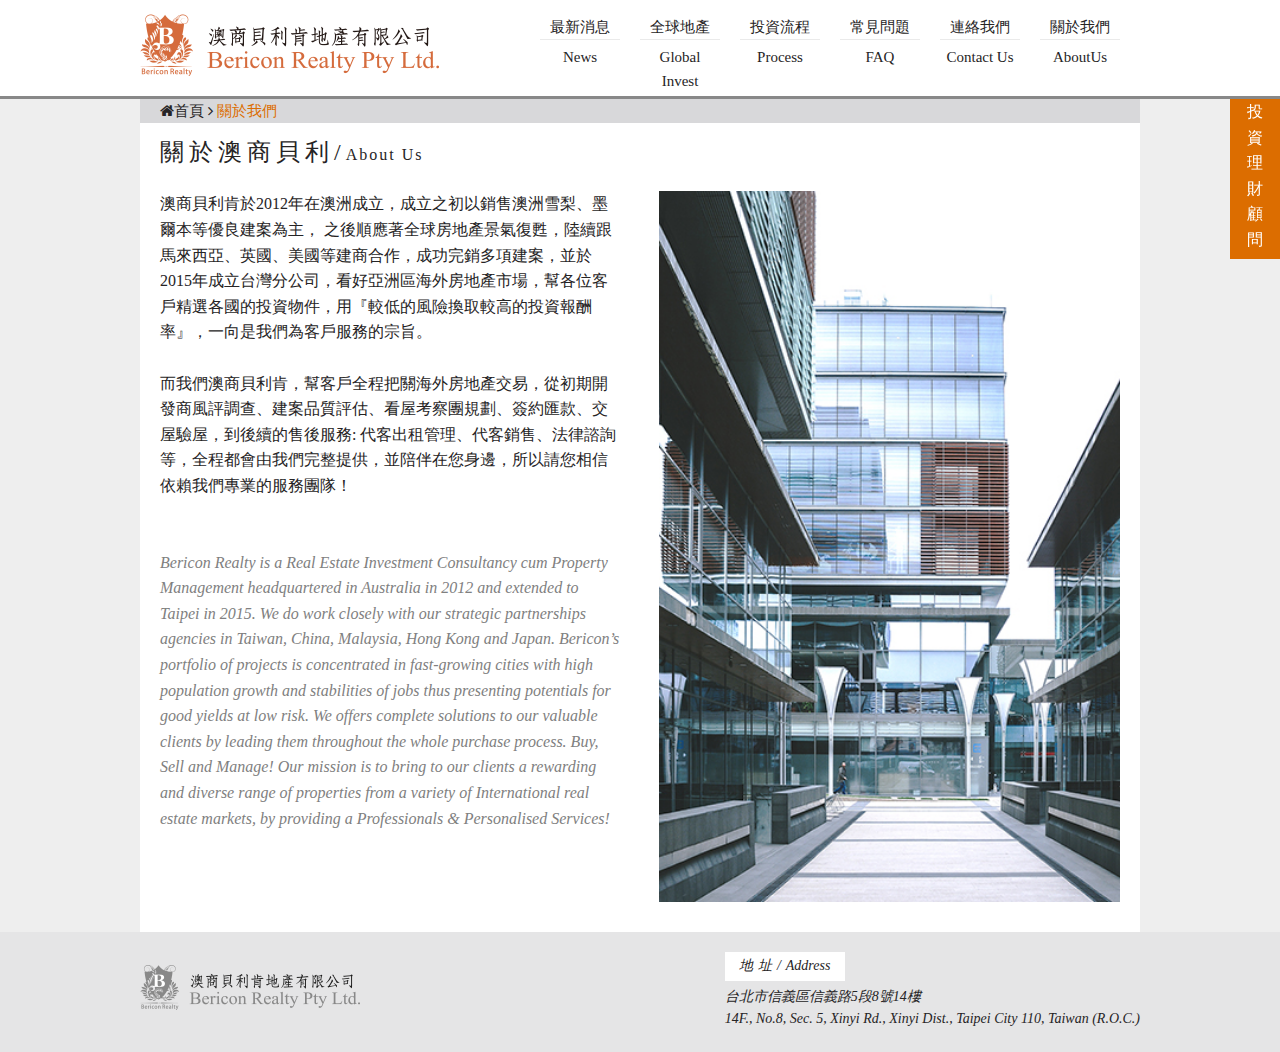
<file: works/bericon/about_us.html>
<!DOCTYPE html PUBLIC "-//W3C//DTD XHTML 1.0 Transitional//EN" "http://www.w3.org/TR/xhtml1/DTD/xhtml1-transitional.dtd">
<html xmlns="http://www.w3.org/1999/xhtml"><!-- InstanceBegin template="/Templates/index.dwt" codeOutsideHTMLIsLocked="false" -->
<head>
<meta name="viewport" content="width=device-width; initial-scale=1; minimum-scale=1, maximum-scale=1" />
<meta http-equiv="Content-Type" content="text/html; charset=utf-8" />
<!-- InstanceBeginEditable name="doctitle" -->
<title>澳商貝利肯</title>
<!-- InstanceEndEditable -->
<link rel="stylesheet" type="text/css" href="css/html5reset-1.6.1.css"/>
<link rel="stylesheet" type="text/css" href="css/global.css"/>
<link rel="stylesheet" type="text/css" href="css/font-awesome.css"/>
<link rel="stylesheet" type="text/css" href="css/layout.css"/>

<link rel="stylesheet" type="text/css" href="js/jquery.bxslider/jquery.bxslider.css"/>

<!-- InstanceBeginEditable name="head" -->
<!-- InstanceEndEditable -->
</head>

<body>

	<!--wrapper 開始-->
    <div class="wrapper">
    
    	<!--header_box 開始-->
        <div class="header_box">
        	
            <header>
            <!--header開始-->
            <div class="header">
           		 <!--logo 開始-->
            	<div class="menu_1">
                	<h1><a href="index.html">澳商貝利肯地產有限公司</a></h1>
                </div>
                <!--logo 結束-->
                
                <!--rwd_btn-->
                <div class="btn_switch">
                	<div class="btn_open"></div>
                    <div class="btn_close"></div>
                </div>
                <!--rwd_btn-->
                
                <nav>
                <!--選單 開始-->
                <div class="nav_1 clearfix">
                	<ul class="menu">
                		<li><a href="news-list.html">最新消息<span>News</span></a></li>
                		<li>
                        	<a href="product_list.html">全球地產<span>Global Invest</span></a>
                            <ul class="sub">
                            	<li><a href="product_contary_list.html">澳洲</a></li>
                            	<li><a href="#">美國</a></li>
                            	<li><a href="#">英國</a></li>
                            	<li><a href="#">日本</a></li>
                            </ul>
                        </li>
                        <li><a href="process.html">投資流程<span>Process</span></a></li>
                        <li><a href="faq.html">常見問題<span>FAQ</span></a></li>
                		<li><a href="contact_us.html">連絡我們<span>Contact Us</span></a></li>
                		
                        <li><a href="about_us.html">關於我們<span>AboutUs</span></a></li>
                	</ul>
                </div>
                <!--選單 結束-->
                </nav>
            </div>
            <!--header結束-->
        	</header>
            
        </div>
        <!--header_box 結束-->
        
        <!--container_box 開始-->
        <div class="container_box">
            <!--sider_scroll 側邊固定滑出選單-->
            <div class="sider_scroll">
                <div class="sider_tab">
                    <p>投</sp>
                    <p>資</p>
                    <p>理</p>
                    <p>財</p>
                    <p>顧</p>
                    <p>問</p>
                </div>
                
                <div class="sider_content">
                    <p>投資理財顧問</p>
                    <img class="qrcode" src="images/qrcode.jpg" alt="">
                    <p>林偉凡</p>
                    <p>手機:0955-555-555</p>
                    <p>信箱:illu@gmail.com</p>
                </div>
            </div>
            <!--sider_scroll 側邊固定滑出選單-->
			<!-- InstanceBeginEditable name="container" -->
            <!--container 開始-->
            <div class="container">
                <!--麵包屑 開始-->
                <div class="part_breadcrumb_1">
                    <a href="index.html"><i class="fa fa-home" aria-hidden="true"></i>首頁</a>
                    <i class="fa fa-angle-right" aria-hidden="true"></i>
                    <span class="current">關於我們</span>
                </div>
                <!--麵包屑 結束-->
            	<!--ri 開始-->
            	<div class="r1">
                	<section>
                	<!--c1開始-->
                	<div class="c1">
                    	<!--block 關於我們 開始-->
                        <div class="block_1">
                        	<header>
                        	<div class="block_title">
                            	<h2>關於澳商貝利/<span>About Us</span></h2>
                            </div>
                            </header>
                            
                            <!--block_content開始-->
                            <div class="block_content clearfix">
                            	<article>
                            	<p class="about">澳商貝利肯於2012年在澳洲成立，成立之初以銷售澳洲雪梨、墨爾本等優良建案為主，
                                    之後順應著全球房地產景氣復甦，陸續跟馬來西亞、英國、美國等建商合作，成功完銷多項建案，並於2015年成立台灣分公司，看好亞洲區海外房地產市場，幫各位客戶精選各國的投資物件，用『較低的風險換取較高的投資報酬率』，一向是我們為客戶服務的宗旨。
                                    
                                    </br></br>而我們澳商貝利肯，幫客戶全程把關海外房地產交易，從初期開發商風評調查、建案品質評估、看屋考察團規劃、簽約匯款、交屋驗屋，到後續的售後服務: 代客出租管理、代客銷售、法律諮詢等，全程都會由我們完整提供，並陪伴在您身邊，所以請您相信依賴我們專業的服務團隊！
                                    <em></br></br>Bericon Realty is a Real Estate Investment Consultancy cum Property Management headquartered in Australia in 2012 and extended to Taipei in 2015.
                                    
                                    We do work closely with our strategic partnerships agencies in Taiwan, China, Malaysia, Hong Kong and Japan.
                                    
                                    Bericon’s portfolio of projects is concentrated in fast-growing cities with high population growth and stabilities of jobs thus presenting potentials for good yields at low risk. 
                                    
                                    We offers complete solutions to our valuable clients by leading them throughout the whole purchase process.
                                    Buy, Sell and Manage!
                                    
                                    Our mission is to bring to our clients a rewarding and diverse range of properties from a variety of International real estate markets, by providing a Professionals & Personalised Services!</em>
								</p>
								</article>
                                
                                <figure>
                                <img class="about_pic" src="images/about_us.jpg" />
                                </figure>
                            </div>
                        </div>
                        <!--block 關於我們 結束-->
                    </div>
                    <!--c1開始-->
                    </section>
                </div>
                <!--ri 結束-->
            </div>
            <!--container 開始-->
            <!-- InstanceEndEditable -->
        </div>
    	<!--container_box 結束-->
        
        <aside_box>
        	<aside></aside>
		</aside_box>
        
        <!--footer_box 開始-->
        <div class="footer_box">
        	<footer>
            <!--footer 開始-->
        	<div class="footer">
            	<img src="images/logo-footer.png" alt="">
               <address>
               <div class="ad">
                    <p class="title">地址/<span>Address</span></p>
                    <p>台北市信義區信義路5段8號14樓</p>
                    <p>14F., No.8, Sec. 5, Xinyi Rd., Xinyi Dist., Taipei City 110, Taiwan (R.O.C.)</p>
               </div>
               </address>
            </div>
            <!--footer 結束-->
            </footer>
        </div> 
        <!--footer_box 結束-->   
    </div>
	<!--wrapper 結束-->
<script type="text/javascript" src="js/jquery.js"></script>
<script type="text/javascript" src="js/jquery.bxslider/jquery.bxslider.js"></script>
<script type="text/javascript" src="js/common.js"></script>
</body>
<!-- InstanceEnd --></html>
</file>
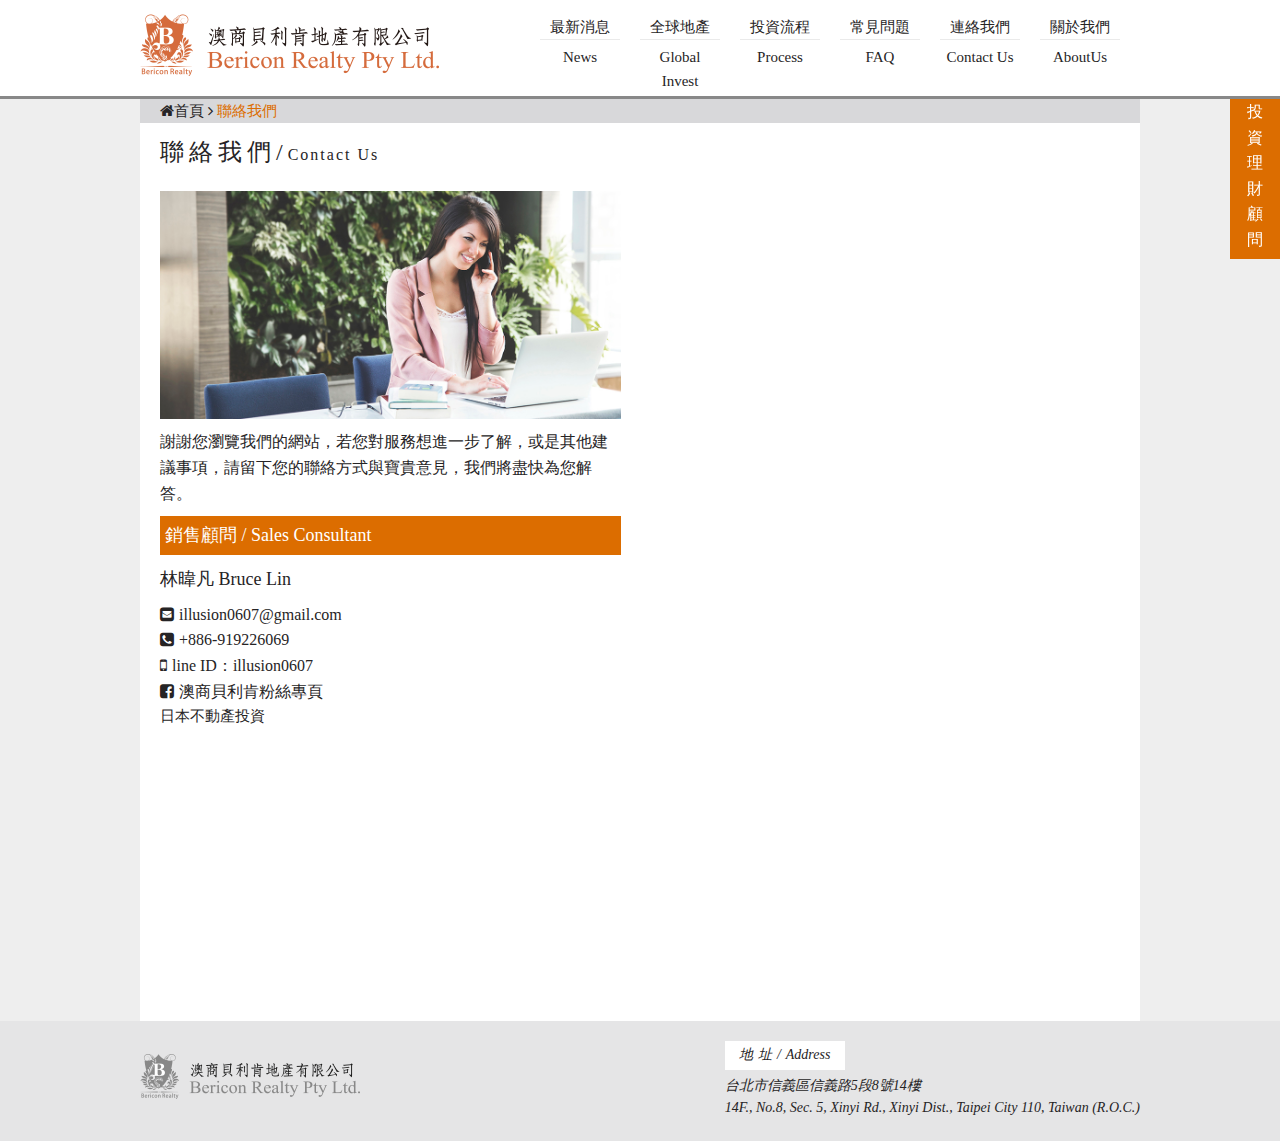
<file: works/bericon/contact_us.html>
<!DOCTYPE html PUBLIC "-//W3C//DTD XHTML 1.0 Transitional//EN" "http://www.w3.org/TR/xhtml1/DTD/xhtml1-transitional.dtd">
<html xmlns="http://www.w3.org/1999/xhtml"><!-- InstanceBegin template="/Templates/index.dwt" codeOutsideHTMLIsLocked="false" -->
<head>
<meta name="viewport" content="width=device-width; initial-scale=1; minimum-scale=1, maximum-scale=1" />
<meta http-equiv="Content-Type" content="text/html; charset=utf-8" />
<!-- InstanceBeginEditable name="doctitle" -->
<title>澳商貝利肯</title>
<!-- InstanceEndEditable -->
<link rel="stylesheet" type="text/css" href="css/html5reset-1.6.1.css"/>
<link rel="stylesheet" type="text/css" href="css/global.css"/>
<link rel="stylesheet" type="text/css" href="css/font-awesome.css"/>
<link rel="stylesheet" type="text/css" href="css/layout.css"/>

<link rel="stylesheet" type="text/css" href="js/jquery.bxslider/jquery.bxslider.css"/>

<!-- InstanceBeginEditable name="head" -->
<!-- InstanceEndEditable -->
</head>

<body>

	<!--wrapper 開始-->
    <div class="wrapper">
    
    	<!--header_box 開始-->
        <div class="header_box">
        	
            <header>
            <!--header開始-->
            <div class="header">
           		 <!--logo 開始-->
            	<div class="menu_1">
                	<h1><a href="index.html">澳商貝利肯地產有限公司</a></h1>
                </div>
                <!--logo 結束-->
                
                <!--rwd_btn-->
                <div class="btn_switch">
                	<div class="btn_open"></div>
                    <div class="btn_close"></div>
                </div>
                <!--rwd_btn-->
                
                <nav>
                <!--選單 開始-->
                <div class="nav_1 clearfix">
                	<ul class="menu">
                		<li><a href="news-list.html">最新消息<span>News</span></a></li>
                		<li>
                        	<a href="product_list.html">全球地產<span>Global Invest</span></a>
                            <ul class="sub">
                            	<li><a href="product_contary_list.html">澳洲</a></li>
                            	<li><a href="#">美國</a></li>
                            	<li><a href="#">英國</a></li>
                            	<li><a href="#">日本</a></li>
                            </ul>
                        </li>
                        <li><a href="process.html">投資流程<span>Process</span></a></li>
                        <li><a href="faq.html">常見問題<span>FAQ</span></a></li>
                		<li><a href="contact_us.html">連絡我們<span>Contact Us</span></a></li>
                		
                        <li><a href="about_us.html">關於我們<span>AboutUs</span></a></li>
                	</ul>
                </div>
                <!--選單 結束-->
                </nav>
            </div>
            <!--header結束-->
        	</header>
            
        </div>
        <!--header_box 結束-->
        
        <!--container_box 開始-->
        <div class="container_box">
            <!--sider_scroll 側邊固定滑出選單-->
            <div class="sider_scroll">
                <div class="sider_tab">
                    <p>投</sp>
                    <p>資</p>
                    <p>理</p>
                    <p>財</p>
                    <p>顧</p>
                    <p>問</p>
                </div>
                
                <div class="sider_content">
                    <p>投資理財顧問</p>
                    <img class="qrcode" src="images/qrcode.jpg" alt="">
                    <p>林偉凡</p>
                    <p>手機:0955-555-555</p>
                    <p>信箱:illu@gmail.com</p>
                </div>
            </div>
            <!--sider_scroll 側邊固定滑出選單-->
			<!-- InstanceBeginEditable name="container" -->
            
            <!--fb代碼-->
            <div id="fb-root"></div>
			<script>(function(d, s, id) {
              var js, fjs = d.getElementsByTagName(s)[0];
              if (d.getElementById(id)) return;
              js = d.createElement(s); js.id = id;
              js.src = "//connect.facebook.net/zh_TW/sdk.js#xfbml=1&version=v2.7";
              fjs.parentNode.insertBefore(js, fjs);
            }(document, 'script', 'facebook-jssdk'));</script>
            
            <!--container 開始-->
            <div class="container">
                <!--麵包屑 開始-->
                <div class="part_breadcrumb_1">
                    <a href="index.html"><i class="fa fa-home" aria-hidden="true"></i>首頁</a>
                    <i class="fa fa-angle-right" aria-hidden="true"></i>
                    <span class="current">聯絡我們</span>
                </div>
                <!--麵包屑 結束-->
            	<!--ri 開始-->
            	<div class="r1">
                	<section>
                	<!--c1開始-->
                	<div class="c1">
                    	<!--block 關於我們 開始-->
                        <div class="block_1">
                        	<header>
                        	<div class="block_title">
                            	<h2>聯絡我們/<span>Contact Us</span></h2>
                            </div>
                            </header>
                            
                            <!--block_content開始-->
                            <div class="block_content contact_us clearfix">
                            	<article>
                            		<!--公司資料-->
                                    <div class="box_1">
                                    	<img src="images/contact_us.jpg" alt="">
										<p>謝謝您瀏覽我們的網站，若您對服務想進一步了解，或是其他建議事項，請留下您的聯絡方式與寶貴意見，我們將盡快為您解答。</p>
                                        <div class="contact">
                                            <h3>銷售顧問 / Sales Consultant</h3>
                                            <p class="name">林暐凡 Bruce Lin</p>
                                            <p><i class="fa fa-envelope-square" aria-hidden="true"></i>illusion0607@gmail.com</p>
                                            <p><i class="fa fa-phone-square" aria-hidden="true"></i>+886-919226069</p>
                                            <p><i class="fa fa-mobile" aria-hidden="true"></i>line ID：illusion0607 </p>
                                            <p><i class="fa fa-facebook-square" aria-hidden="true"></i><a href="#">澳商貝利肯粉絲專頁</a></p>
                                            <div class="fb-page" data-href="https://business.facebook.com/japan.invest.real.estate/?business_id=265430920506441" data-tabs="timeline" data-width="420" data-height="300" data-small-header="true" data-adapt-container-width="true" data-hide-cover="false" data-show-facepile="true"><blockquote cite="https://business.facebook.com/japan.invest.real.estate/?business_id=265430920506441" class="fb-xfbml-parse-ignore"><a href="https://business.facebook.com/japan.invest.real.estate/?business_id=265430920506441">日本不動產投資</a></blockquote></div>
                                        </div>
                                    </div>
                                    <!--公司資料-->
                                    <!--GOOGLE表單-->
                                    <div class="box_2">
                                    		<iframe src="https://docs.google.com/forms/d/e/1FAIpQLSd5ZDXnUoH_781RK25I4CsAb-8bEvqhO4BnsfOs8gGVrepeeg/viewform?embedded=true" frameborder="0" marginheight="0" marginwidth="0" scrolling="no">載入中…</iframe>
                                    </div>
                                    <!--GOOGLE表單-->
								</article>
                                
                            </div>
                        </div>
                        <!--block 聯絡我們 結束-->
                    </div>
                    <!--c1開始-->
                    </section>
                </div>
                <!--ri 結束-->
            </div>
            <!--container 開始-->
            <!-- InstanceEndEditable -->
        </div>
    	<!--container_box 結束-->
        
        <aside_box>
        	<aside></aside>
		</aside_box>
        
        <!--footer_box 開始-->
        <div class="footer_box">
        	<footer>
            <!--footer 開始-->
        	<div class="footer">
            	<img src="images/logo-footer.png" alt="">
               <address>
               <div class="ad">
                    <p class="title">地址/<span>Address</span></p>
                    <p>台北市信義區信義路5段8號14樓</p>
                    <p>14F., No.8, Sec. 5, Xinyi Rd., Xinyi Dist., Taipei City 110, Taiwan (R.O.C.)</p>
               </div>
               </address>
            </div>
            <!--footer 結束-->
            </footer>
        </div> 
        <!--footer_box 結束-->   
    </div>
	<!--wrapper 結束-->
<script type="text/javascript" src="js/jquery.js"></script>
<script type="text/javascript" src="js/jquery.bxslider/jquery.bxslider.js"></script>
<script type="text/javascript" src="js/common.js"></script>
</body>
<!-- InstanceEnd --></html>
</file>
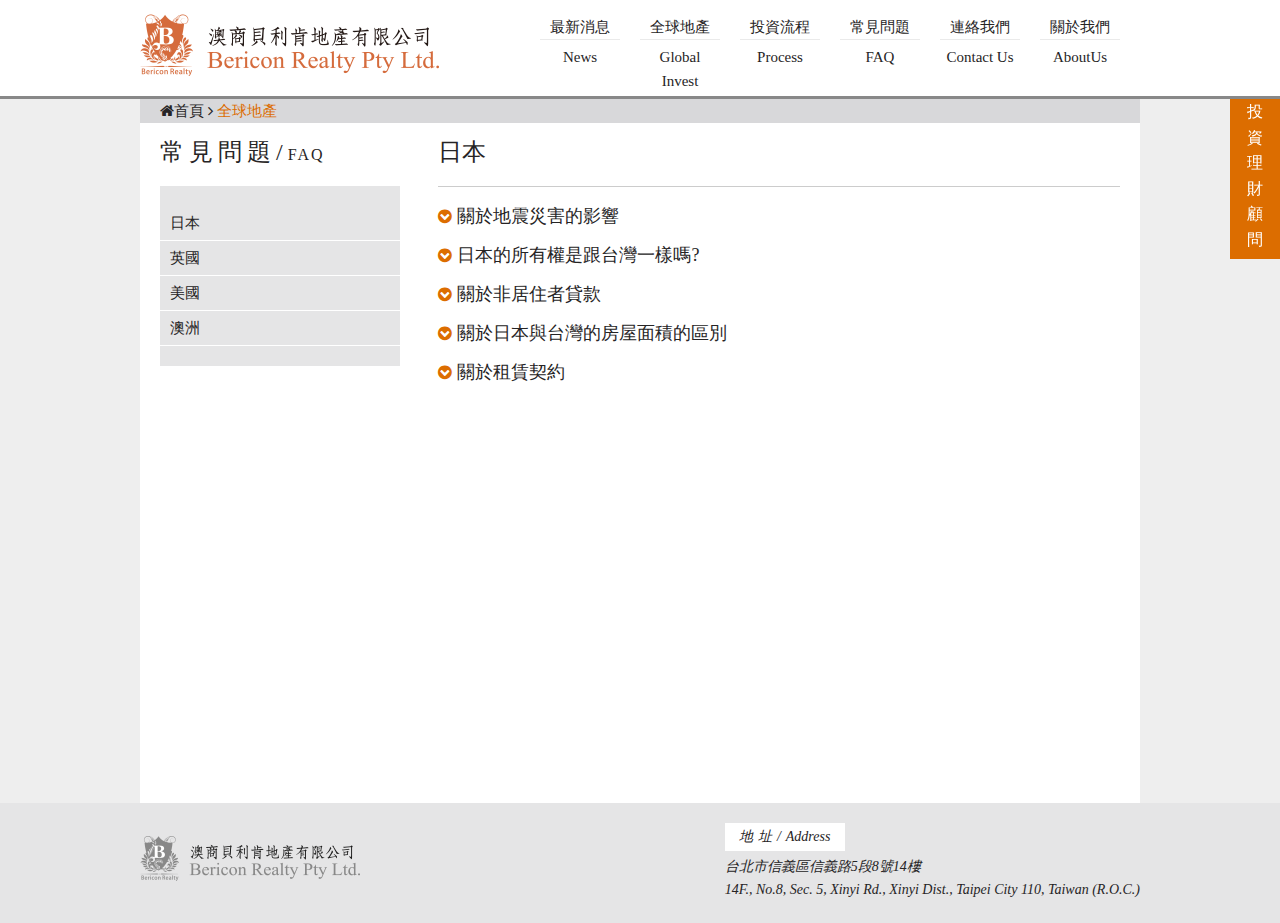
<file: works/bericon/faq.html>
<!DOCTYPE html PUBLIC "-//W3C//DTD XHTML 1.0 Transitional//EN" "http://www.w3.org/TR/xhtml1/DTD/xhtml1-transitional.dtd">
<html xmlns="http://www.w3.org/1999/xhtml"><!-- InstanceBegin template="/Templates/index.dwt" codeOutsideHTMLIsLocked="false" -->
<head>
<meta name="viewport" content="width=device-width; initial-scale=1; minimum-scale=1, maximum-scale=1" />
<meta http-equiv="Content-Type" content="text/html; charset=utf-8" />
<!-- InstanceBeginEditable name="doctitle" -->
<title>澳商貝利肯</title>
<!-- InstanceEndEditable -->
<link rel="stylesheet" type="text/css" href="css/html5reset-1.6.1.css"/>
<link rel="stylesheet" type="text/css" href="css/global.css"/>
<link rel="stylesheet" type="text/css" href="css/font-awesome.css"/>
<link rel="stylesheet" type="text/css" href="css/layout.css"/>

<link rel="stylesheet" type="text/css" href="js/jquery.bxslider/jquery.bxslider.css"/>

<!-- InstanceBeginEditable name="head" -->
<!-- InstanceEndEditable -->
</head>

<body>

	<!--wrapper 開始-->
    <div class="wrapper">
    
    	<!--header_box 開始-->
        <div class="header_box">
        	
            <header>
            <!--header開始-->
            <div class="header">
           		 <!--logo 開始-->
            	<div class="menu_1">
                	<h1><a href="index.html">澳商貝利肯地產有限公司</a></h1>
                </div>
                <!--logo 結束-->
                
                <!--rwd_btn-->
                <div class="btn_switch">
                	<div class="btn_open"></div>
                    <div class="btn_close"></div>
                </div>
                <!--rwd_btn-->
                
                <nav>
                <!--選單 開始-->
                <div class="nav_1 clearfix">
                	<ul class="menu">
                		<li><a href="news-list.html">最新消息<span>News</span></a></li>
                		<li>
                        	<a href="product_list.html">全球地產<span>Global Invest</span></a>
                            <ul class="sub">
                            	<li><a href="product_contary_list.html">澳洲</a></li>
                            	<li><a href="#">美國</a></li>
                            	<li><a href="#">英國</a></li>
                            	<li><a href="#">日本</a></li>
                            </ul>
                        </li>
                        <li><a href="process.html">投資流程<span>Process</span></a></li>
                        <li><a href="faq.html">常見問題<span>FAQ</span></a></li>
                		<li><a href="contact_us.html">連絡我們<span>Contact Us</span></a></li>
                		
                        <li><a href="about_us.html">關於我們<span>AboutUs</span></a></li>
                	</ul>
                </div>
                <!--選單 結束-->
                </nav>
            </div>
            <!--header結束-->
        	</header>
            
        </div>
        <!--header_box 結束-->
        
        <!--container_box 開始-->
        <div class="container_box">
            <!--sider_scroll 側邊固定滑出選單-->
            <div class="sider_scroll">
                <div class="sider_tab">
                    <p>投</sp>
                    <p>資</p>
                    <p>理</p>
                    <p>財</p>
                    <p>顧</p>
                    <p>問</p>
                </div>
                
                <div class="sider_content">
                    <p>投資理財顧問</p>
                    <img class="qrcode" src="images/qrcode.jpg" alt="">
                    <p>林偉凡</p>
                    <p>手機:0955-555-555</p>
                    <p>信箱:illu@gmail.com</p>
                </div>
            </div>
            <!--sider_scroll 側邊固定滑出選單-->
			<!-- InstanceBeginEditable name="container" -->
            <!--container 開始-->
            <div class="container">
                <!--麵包屑 開始-->
                <div class="part_breadcrumb_1">
                    <a href="index.html"><i class="fa fa-home" aria-hidden="true"></i>首頁</a>
                    <i class="fa fa-angle-right" aria-hidden="true"></i>
                    <span class="current">全球地產</span>
                </div>
                <!--麵包屑 結束-->
            	<!--r4 開始-->
                <div class="r4 clearfix">
                	<!--c1 開始-->
                	<div class="c1">
                    	<aside>
                        <header>
                        <div class="block_title">
                            <h2>常見問題/<span>FAQ</span></h2>
                        </div>
                        </header>
                    	<!--picbox 開始-->
                    	<div id="faq_list" class="aside_box_1">
                        	<ul>
                        		<li><a href="#">日本</a></li>
                        		<li><a href="#">英國</a></li>
                        		<li><a href="#">美國</a></li>
                        		<li><a href="#">澳洲</a></li>
                        	</ul>
                        </div>
                        <!--picbox 結束-->
                        <!--picbox 開始 手機顯示-->
                    	<div id="faq_list_m" class="aside_box_2">
                        	<ul class="clearfix">
                        		<li><a href="#">日本</a></li>
                        		<li><a href="#">英國</a></li>
                        		<li><a href="#">美國</a></li>
                        		<li><a href="#">澳洲</a></li>
                        	</ul>
                        </div>
                        <!--picbox 結束-->
                        </aside>
                    </div>
                    <!--c1 結束-->
                    
                    <section>
                    <!--c2 開始-->
                    <div class="c2">
                    	<article>
                        <!--常見問題內容 開始-->
                        <div class="faq_content">
                            
                            <!--組 開始-->
                            <div class="box1">
                                <h2>日本</h2>
                                <hr>
                                <h3><i class="fa fa-chevron-circle-down" aria-hidden="true"></i>關於地震災害的影響</h3>
                                <div class="sub">
                                    <p>日本處於地震多發地，因此建築房屋的時候一定會確保一定的抗震性， 日本通過過去的地震災害、規定了建築物的抗震性等並修改了建築基準法、建築技術也在不斷發展、處於世界頂級水準。
                                        若您對地震影響有疑慮，可以為您的房屋選擇加保地震險，將您的風險降低。</p>
                                </div>
                                
                                <h3><i class="fa fa-chevron-circle-down" aria-hidden="true"></i>日本的所有權是跟台灣一樣嗎?</h3>
                                <div class="sub">
                                    <p>在日本的所有權是指土地所有權＋房屋所有權法律限制之內、能夠對所有物進行自由使用、獲益、處理的權利。在法律限制內可以轉換用途。<br />
                                    （例）.工廠用地⇒商業建築用地、辦公樓⇒住宅地，因此是能夠給自己的子孫留下房地產。
                                    </p>
                                </div>
                                
                                <h3><i class="fa fa-chevron-circle-down" aria-hidden="true"></i>關於非居住者貸款</h3>
                                <div class="sub">
                                    <p>由於非居住者在日本沒有任何信貸紀錄，所以一般是沒辦法跟日本銀行貸款，目前在日本（東京或大阪）有五家台灣銀行的支行（第一、台灣、中國信託、彰化、兆豐），目前銀行提供貸款服務，利率大約落在2.５～３%左右。</p>
                                </div>
                                
                                <h3><i class="fa fa-chevron-circle-down" aria-hidden="true"></i>關於日本與台灣的房屋面積的區別</h3>
                                <div class="sub">
                                    <p>台灣公寓的權狀坪數是包含走道等共用部分，但在日本不包含共用部分。日本市中心公寓面積70㎡左右是一般家庭的平均面積。<br />
                                        從㎡換算為坪如何換算？<br />
                                        在㎡上乘以0.3025。<br />
                                        (例) 100㎡×0.3025=30.25坪 。
                                    </p>
                                </div>
                                
                                 <h3><i class="fa fa-chevron-circle-down" aria-hidden="true"></i>關於租賃契約</h3>
                                <div class="sub">
                                    <p>日本的租賃合同一般採用普通租房契約。<br />
                                        日本合同期限設定大多數情況下通常是2年，如果合同期限不滿1年、則使用不規定期限的合同。合同中可以規定關於中途解約的特別約定。<br />
                                        通常可以規定解約的預告期限、沒有預告直接解約時應支付的金額。承租人希望繼續居住時、房東沒有正當理由（無論如何必須住在該處）不得解約、不能拒絕合同期限結束時的更新。<br />
                                        因此、普通租房合同的合同期限受房東的情況以及承租人的意向所左右。
                                    </p>
                                </div>
                                
                                
                            </div>
                            <!--組 結束-->
                            
                            <!--組 開始-->
                            <div class="box1">
                                <h2>英國</h2>
                                <hr>
                                <h3><i class="fa fa-chevron-circle-down" aria-hidden="true"></i>我不是英國人可以購買當地房地產嗎?</h3>
                                <div class="sub">
                                    <p>英國歡迎海外投資，無任何身分及金額限制。</p>
                                </div>
                                
                                <h3><i class="fa fa-chevron-circle-down" aria-hidden="true"></i>英國買房的產權是？</h3>
                                <div class="sub">
                                    <p>英國透天房屋產權為土地權，公寓產權則為地上權，地上權年限從125年到999年不等。無論是擁有土地權還是地上權，投資者皆可不限時間及身份自由買賣。
                                    </p>
                                </div>
                                
                                <h3><i class="fa fa-chevron-circle-down" aria-hidden="true"></i>我要如何確保我的資金安全？</h3>
                                <div class="sub">
                                    <p>您匯出的款項全程將由律師把關以及銀行所監管，任何金額要從您專戶出去，都會依照建築合約的規定，依建築完工進度撥款，並每筆都需經由律師審核同意
                                    </p>
                                </div>
                                
                                <h3><i class="fa fa-chevron-circle-down" aria-hidden="true"></i>台灣人到英國買房可以貸款嗎？</h3>
                                <div class="sub">
                                    <p>台灣人由於在英國並沒有信用紀錄，貸款申請上較為不便。 且英國當地的利率也比較高，故建議以現金買，或是以台灣的房子來增貸購買較為划算。
                                    </p>
                                </div>
                                
                                <h3><i class="fa fa-chevron-circle-down" aria-hidden="true"></i>海外租金收入在台灣需要課稅嗎?</h3>
                                <div class="sub">
                                    <p>在台灣海外收益超過100萬元(台幣)須併入國內年收入列舉申報，但基本所得稅額未超過670萬(台幣/年)是不需要繳稅的。
                                    </p>
                                </div>
                                
                                <h3><i class="fa fa-chevron-circle-down" aria-hidden="true"></i>租金匯回台灣需要手續費嗎?</h3>
                                <div class="sub">
                                    <p>英國物業代管公司在匯出租金，通常會產生中轉銀行及客戶端收款銀行的手續費。
                                    </p>
                                </div>
                                
                            </div>
                            <!--組 結束-->
                            
                            <!--組 開始-->
                            <div class="box1">
                                <h2>美國</h2>
                                <hr>
                                <h3><i class="fa fa-chevron-circle-down" aria-hidden="true"></i>沒有綠卡的外國人可以在美國購置房產嗎？</h3>
                                <div class="sub">
                                    <p>任何人都可以購買美國房產，美國對外國投資者持歡迎態度。</p>
                                </div>
                                
                                <h3><i class="fa fa-chevron-circle-down" aria-hidden="true"></i>我在美國買房以後可以移民美國嗎？</h3>
                                <div class="sub">
                                    <p>一般來說買房與移民美國沒有直接的聯繫，買房可以被視為一<br />
                                        種投資行為。澳商貝利肯可以為VIP顧客提供通過房地產投資移民美國的諮詢服務。
                                    </p>
                                </div>
                                
                                <h3><i class="fa fa-chevron-circle-down" aria-hidden="true"></i>買房可以貸款嗎?</h3>
                                <div class="sub">
                                    <p>美國一般貸款利率大約為3%-5%，但若是非美國居民在當地銀行沒有紀錄，較難申請貸款，核貸成數大約5成利率也較高，所以會建議客戶用現金購買或是在台灣用房產增貸。
                                    </p>
                                </div>
                                
                                 <h3><i class="fa fa-chevron-circle-down" aria-hidden="true"></i>租金帳戶可提供別國的帳戶嗎？可提供台灣帳戶嗎？</h3>
                                <div class="sub">
                                    <p>我們租金帳戶不僅可以提供別國的帳戶，也可以提供台灣外幣帳戶。
                                    </p>
                                </div>
                            </div>
                            <!--組 結束-->
                            <!--組 開始-->
                            <div class="box1">
                                <h2>澳洲</h2>
                                <hr>
                                <h3><i class="fa fa-chevron-circle-down" aria-hidden="true"></i>海外人士可以購買澳洲房地產嗎?</h3>
                                <div class="sub">
                                    <p>澳洲政府歡迎海外人士購買當地房地產</p>
                                </div>
                                
                                <h3><i class="fa fa-chevron-circle-down" aria-hidden="true"></i>是否有產權證書?</h3>
                                <div class="sub">
                                    <p>有澳大利亞政府審鑑的合法地契及產權證書。</p>
                                </div>
                                
                                <h3><i class="fa fa-chevron-circle-down" aria-hidden="true"></i>除購買房款外還需額外支付什麼費用?</h3>
                                <div class="sub">
                                    <p> 根據所購房產的價格位置區域不同所交納的稅費不盡相同。<br />
                                    稅主要是印花稅，例如雪梨印花稅3%左右；費用支出主要是律師費、貸款費、年利息、地稅及水費、大樓管理費、租賃代管費、保險等，具體費用情況會由買方律師進行詳細計算並出具清單。
                                    </p>
                                </div>
                                
                                <h3><i class="fa fa-chevron-circle-down" aria-hidden="true"></i>整個手續辦完需多少時間?</h3>
                                <div class="sub">
                                    <p>跟台灣房地產交易流程時間差不多，大約落在2個月左右。
                                    </p>
                                </div>
                                
                                <h3><i class="fa fa-chevron-circle-down" aria-hidden="true"></i>若要出售如何處理房產?</h3>
                                <div class="sub">
                                    <p>可交由我們公司出售或是授權當地中介公司代辦房產出售事宜。
                                    </p>
                                </div>
                                
                                <h3><i class="fa fa-chevron-circle-down" aria-hidden="true"></i>子女可以繼承房地產嗎?</h3>
                                <div class="sub">
                                    <p>法律規定是可以由子女繼承，並沒有遺產稅。
                                    </p>
                                </div>
                            </div>
                            <!--組 結束-->
                            
                        </div>
                        <!--常見問題內容 結束-->
                    </article>
                    </div>
                    <!--c2 結束-->
                    </section>
                </div>
                <!--r4 結束-->
            </div>
            <!--container 開始-->
            <!-- InstanceEndEditable -->
        </div>
    	<!--container_box 結束-->
        
        <aside_box>
        	<aside></aside>
		</aside_box>
        
        <!--footer_box 開始-->
        <div class="footer_box">
        	<footer>
            <!--footer 開始-->
        	<div class="footer">
            	<img src="images/logo-footer.png" alt="">
               <address>
               <div class="ad">
                    <p class="title">地址/<span>Address</span></p>
                    <p>台北市信義區信義路5段8號14樓</p>
                    <p>14F., No.8, Sec. 5, Xinyi Rd., Xinyi Dist., Taipei City 110, Taiwan (R.O.C.)</p>
               </div>
               </address>
            </div>
            <!--footer 結束-->
            </footer>
        </div> 
        <!--footer_box 結束-->   
    </div>
	<!--wrapper 結束-->
<script type="text/javascript" src="js/jquery.js"></script>
<script type="text/javascript" src="js/jquery.bxslider/jquery.bxslider.js"></script>
<script type="text/javascript" src="js/common.js"></script>
</body>
<!-- InstanceEnd --></html>
</file>
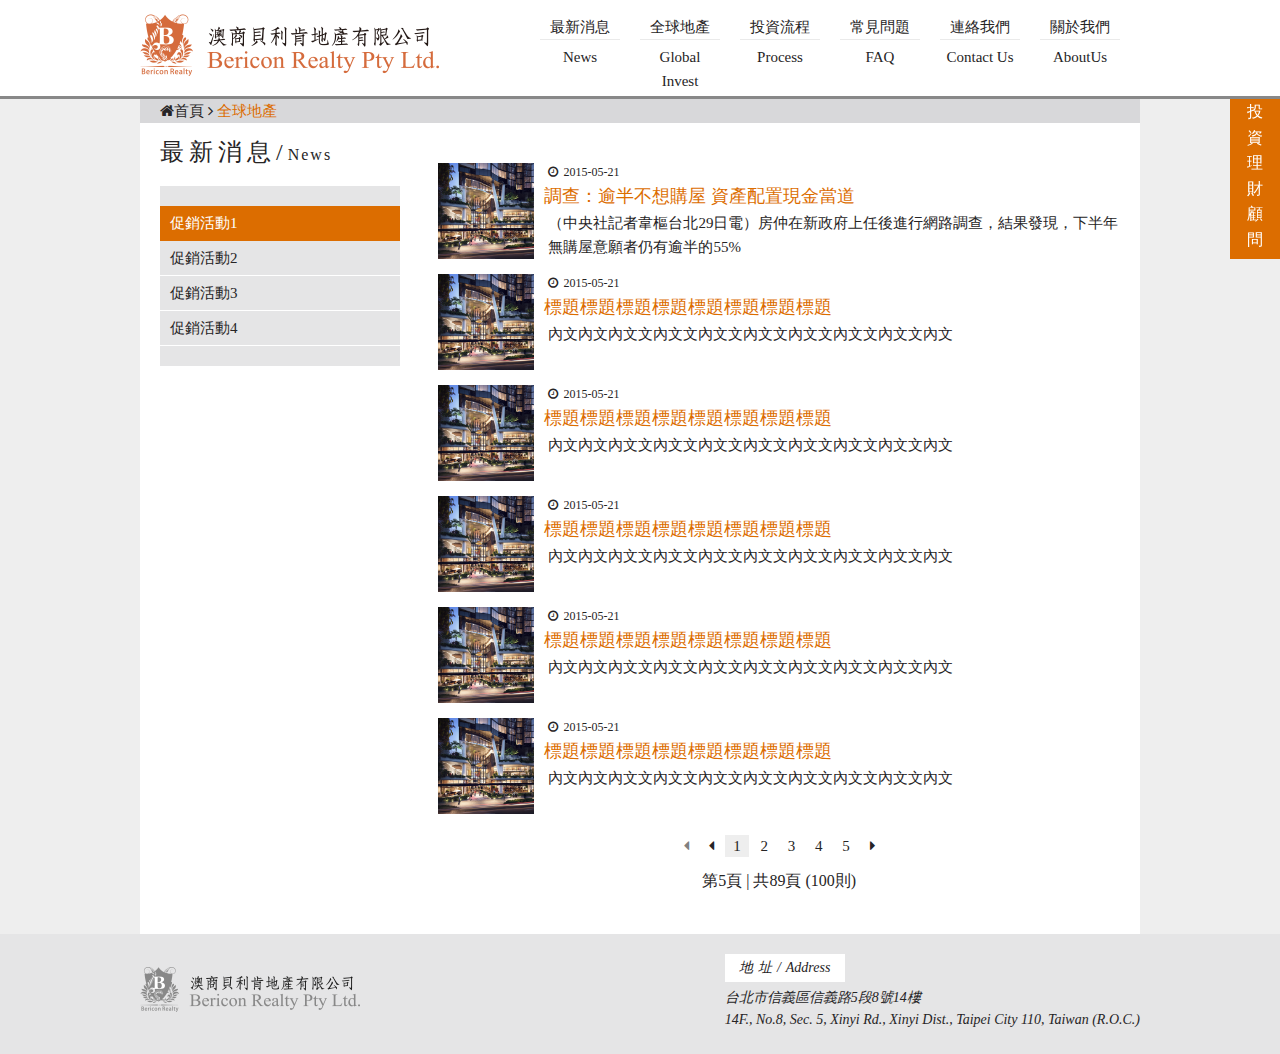
<file: works/bericon/news-list.html>
<!DOCTYPE html PUBLIC "-//W3C//DTD XHTML 1.0 Transitional//EN" "http://www.w3.org/TR/xhtml1/DTD/xhtml1-transitional.dtd">
<html xmlns="http://www.w3.org/1999/xhtml"><!-- InstanceBegin template="/Templates/index.dwt" codeOutsideHTMLIsLocked="false" -->
<head>
<meta name="viewport" content="width=device-width; initial-scale=1; minimum-scale=1, maximum-scale=1" />
<meta http-equiv="Content-Type" content="text/html; charset=utf-8" />
<!-- InstanceBeginEditable name="doctitle" -->
<title>澳商貝利肯</title>
<!-- InstanceEndEditable -->
<link rel="stylesheet" type="text/css" href="css/html5reset-1.6.1.css"/>
<link rel="stylesheet" type="text/css" href="css/global.css"/>
<link rel="stylesheet" type="text/css" href="css/font-awesome.css"/>
<link rel="stylesheet" type="text/css" href="css/layout.css"/>

<link rel="stylesheet" type="text/css" href="js/jquery.bxslider/jquery.bxslider.css"/>

<!-- InstanceBeginEditable name="head" -->
<!-- InstanceEndEditable -->
</head>

<body>

	<!--wrapper 開始-->
    <div class="wrapper">
    
    	<!--header_box 開始-->
        <div class="header_box">
        	
            <header>
            <!--header開始-->
            <div class="header">
           		 <!--logo 開始-->
            	<div class="menu_1">
                	<h1><a href="index.html">澳商貝利肯地產有限公司</a></h1>
                </div>
                <!--logo 結束-->
                
                <!--rwd_btn-->
                <div class="btn_switch">
                	<div class="btn_open"></div>
                    <div class="btn_close"></div>
                </div>
                <!--rwd_btn-->
                
                <nav>
                <!--選單 開始-->
                <div class="nav_1 clearfix">
                	<ul class="menu">
                		<li><a href="news-list.html">最新消息<span>News</span></a></li>
                		<li>
                        	<a href="product_list.html">全球地產<span>Global Invest</span></a>
                            <ul class="sub">
                            	<li><a href="product_contary_list.html">澳洲</a></li>
                            	<li><a href="#">美國</a></li>
                            	<li><a href="#">英國</a></li>
                            	<li><a href="#">日本</a></li>
                            </ul>
                        </li>
                        <li><a href="process.html">投資流程<span>Process</span></a></li>
                        <li><a href="faq.html">常見問題<span>FAQ</span></a></li>
                		<li><a href="contact_us.html">連絡我們<span>Contact Us</span></a></li>
                		
                        <li><a href="about_us.html">關於我們<span>AboutUs</span></a></li>
                	</ul>
                </div>
                <!--選單 結束-->
                </nav>
            </div>
            <!--header結束-->
        	</header>
            
        </div>
        <!--header_box 結束-->
        
        <!--container_box 開始-->
        <div class="container_box">
            <!--sider_scroll 側邊固定滑出選單-->
            <div class="sider_scroll">
                <div class="sider_tab">
                    <p>投</sp>
                    <p>資</p>
                    <p>理</p>
                    <p>財</p>
                    <p>顧</p>
                    <p>問</p>
                </div>
                
                <div class="sider_content">
                    <p>投資理財顧問</p>
                    <img class="qrcode" src="images/qrcode.jpg" alt="">
                    <p>林偉凡</p>
                    <p>手機:0955-555-555</p>
                    <p>信箱:illu@gmail.com</p>
                </div>
            </div>
            <!--sider_scroll 側邊固定滑出選單-->
			<!-- InstanceBeginEditable name="container" -->
            <!--container 開始-->
            <div class="container">
                <!--麵包屑 開始-->
                <div class="part_breadcrumb_1">
                    <a href="index.html"><i class="fa fa-home" aria-hidden="true"></i>首頁</a>
                    <i class="fa fa-angle-right" aria-hidden="true"></i>
                    <span class="current">全球地產</span>
                </div>
                <!--麵包屑 結束-->
            	<!--r4 開始-->
                <div class="r4 clearfix">
                	<!--c1 開始-->
                	<div class="c1">
                    	<aside>
                        <header>
                        <div class="block_title">
                            <h2>最新消息/<span>News</span></h2>
                        </div>
                        </header>
                    	<!--picbox 開始-->
                    	<div class="aside_box_1">
                        	<ul>
                        		<li><p class="current">促銷活動1</p></li>
                        		<li><a href="#">促銷活動2</a></li>
                        		<li><a href="#">促銷活動3</a></li>
                        		<li><a href="#">促銷活動4</a></li>
                        	</ul>
                            
                        </div>
                        <!--picbox 結束-->
                        </aside>
                    </div>
                    <!--c1 結束-->
                    
                    <section>
                    <!--c2 開始-->
                    <article class="c2">
                    	<!--block_1 開始-->
                        <div class="block block_1">
    
                            <!--block_content 開始-->
                            <div class="block_content">
                               	<article>
                                <!--最新消息列表-->
                                <div class="pic_txt_1">
                                    <!--組 開始-->
                                    <div class="piece clearfix">
                                        <a class="pic" href="news_detial.html"><img src="images/contury04.jpg"/></a>    
                                        <p class="date"><i class="fa fa-clock-o" aria-hidden="true"></i>2015-05-21</p>
                                        <h3><a href="news_detial.html">調查：逾半不想購屋 資產配置現金當道</a></h3>
                                        <p>（中央社記者韋樞台北29日電）房仲在新政府上任後進行網路調查，結果發現，下半年無購屋意願者仍有逾半的55%</p>
                                    </div>
                                    <!--組 結束-->
                                    <!--組 開始-->
                                    <div class="piece clearfix">
                                        <a class="pic" href="#"><img src="images/contury04.jpg"/></a>    
                                        <p class="date"><i class="fa fa-clock-o" aria-hidden="true"></i>2015-05-21</p>
                                        <h3><a href="#">標題標題標題標題標題標題標題標題</a></h3>
                                        <p>內文內文內文文內文文內文文內文文內文文內文文內文文內文</p>
                                    </div>
                                    <!--組 結束-->
                                    <!--組 開始-->
                                    <div class="piece clearfix">
                                        <a class="pic" href="#"><img src="images/contury04.jpg"/></a>    
                                        <p class="date"><i class="fa fa-clock-o" aria-hidden="true"></i>2015-05-21</p>
                                        <h3><a href="#">標題標題標題標題標題標題標題標題</a></h3>
                                        <p>內文內文內文文內文文內文文內文文內文文內文文內文文內文</p>
                                    </div>
                                    <!--組 結束-->
                                    <!--組 開始-->
                                    <div class="piece clearfix">
                                        <a class="pic" href="#"><img src="images/contury04.jpg"/></a>    
                                        <p class="date"><i class="fa fa-clock-o" aria-hidden="true"></i>2015-05-21</p>
                                        <h3><a href="#">標題標題標題標題標題標題標題標題</a></h3>
                                        <p>內文內文內文文內文文內文文內文文內文文內文文內文文內文</p>
                                    </div>
                                    <!--組 結束-->
                                    <!--組 開始-->
                                    <div class="piece clearfix">
                                        <a class="pic" href="#"><img src="images/contury04.jpg"/></a>    
                                        <p class="date"><i class="fa fa-clock-o" aria-hidden="true"></i>2015-05-21</p>
                                        <h3><a href="#">標題標題標題標題標題標題標題標題</a></h3>
                                        <p>內文內文內文文內文文內文文內文文內文文內文文內文文內文</p>
                                    </div>
                                    <!--組 結束-->
                                    <!--組 開始-->
                                    <div class="piece clearfix">
                                        <a class="pic" href="#"><img src="images/contury04.jpg"/></a>    
                                        <p class="date"><i class="fa fa-clock-o" aria-hidden="true"></i>2015-05-21</p>
                                        <h3><a href="#">標題標題標題標題標題標題標題標題</a></h3>
                                        <p>內文內文內文文內文文內文文內文文內文文內文文內文文內文</p>
                                    </div>
                                    <!--組 結束-->
                                </div>
                                <!--最新消息列表-->
                                </article>
                                
                                <!--分頁 開始-->
                                <div class="part_pager clearfix">
                                	<span class="disable"> <i class="fa fa-caret-left" aria-hidden="true"></i> </span>
                                    <a class="prev" href="#"><i class="fa fa-caret-left" aria-hidden="true"></i></a>
                                    <span class="current">1</span>
                                    <a href="#">2</a>
                                    <a href="#">3</a>
                                    <a href="#">4</a>
                                    <a href="#">5</a>
                                    <a class="next" href="#"><i class="fa fa-caret-right" aria-hidden="true"></i></a>
                                    <p class="info">第5頁 | 共89頁 (100則)</p>
                                </div>
                                <!--分頁 結束-->
                            </div>
                            <!--block_content 結束-->
                        </div>
                        <!--block_1-->
                    </article>
                    <!--c2 結束-->
                    </section>
                </div>
                <!--r4 結束-->
            </div>
            <!--container 開始-->
            <!-- InstanceEndEditable -->
        </div>
    	<!--container_box 結束-->
        
        <aside_box>
        	<aside></aside>
		</aside_box>
        
        <!--footer_box 開始-->
        <div class="footer_box">
        	<footer>
            <!--footer 開始-->
        	<div class="footer">
            	<img src="images/logo-footer.png" alt="">
               <address>
               <div class="ad">
                    <p class="title">地址/<span>Address</span></p>
                    <p>台北市信義區信義路5段8號14樓</p>
                    <p>14F., No.8, Sec. 5, Xinyi Rd., Xinyi Dist., Taipei City 110, Taiwan (R.O.C.)</p>
               </div>
               </address>
            </div>
            <!--footer 結束-->
            </footer>
        </div> 
        <!--footer_box 結束-->   
    </div>
	<!--wrapper 結束-->
<script type="text/javascript" src="js/jquery.js"></script>
<script type="text/javascript" src="js/jquery.bxslider/jquery.bxslider.js"></script>
<script type="text/javascript" src="js/common.js"></script>
</body>
<!-- InstanceEnd --></html>
</file>
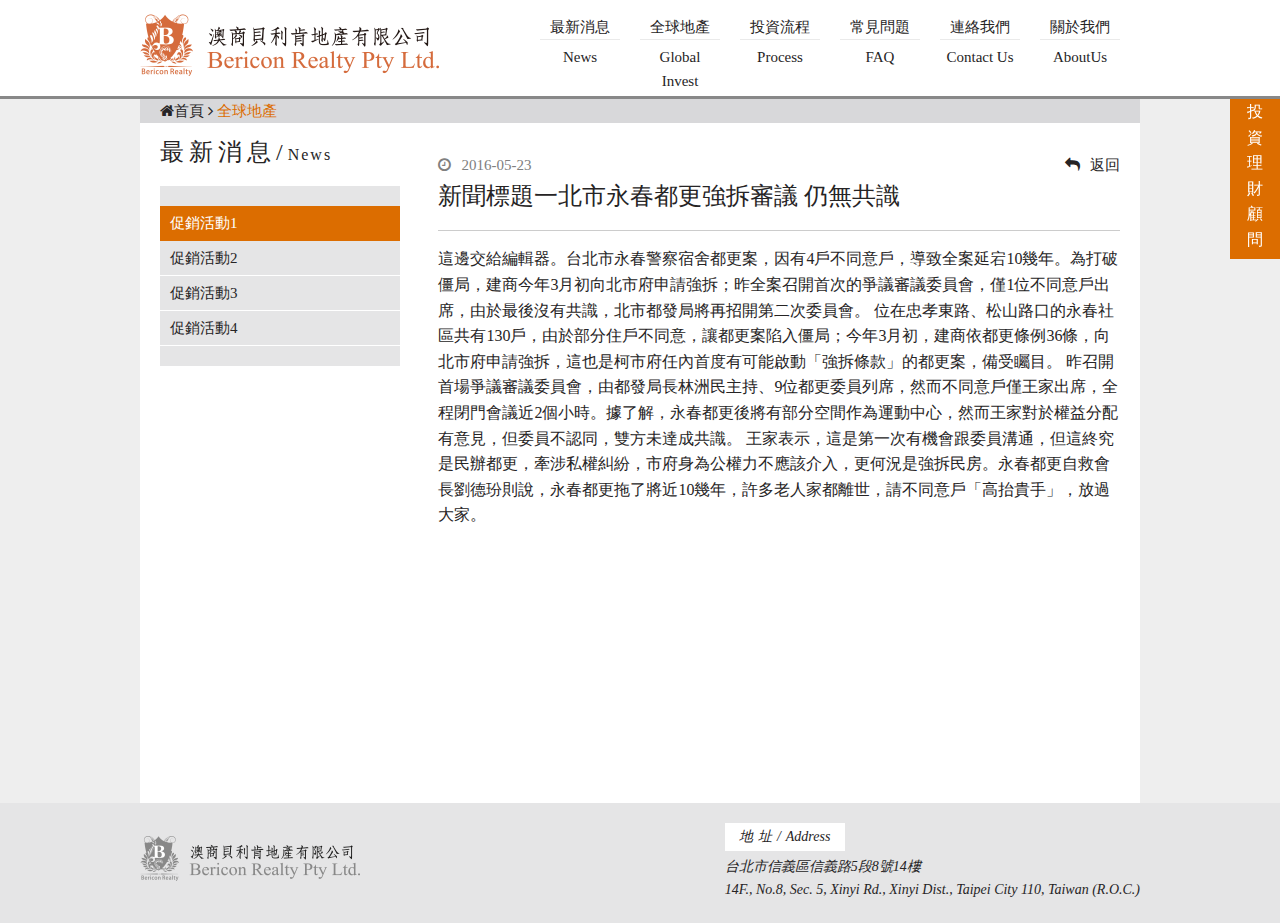
<file: works/bericon/news_detial.html>
<!DOCTYPE html PUBLIC "-//W3C//DTD XHTML 1.0 Transitional//EN" "http://www.w3.org/TR/xhtml1/DTD/xhtml1-transitional.dtd">
<html xmlns="http://www.w3.org/1999/xhtml"><!-- InstanceBegin template="/Templates/index.dwt" codeOutsideHTMLIsLocked="false" -->
<head>
<meta name="viewport" content="width=device-width; initial-scale=1; minimum-scale=1, maximum-scale=1" />
<meta http-equiv="Content-Type" content="text/html; charset=utf-8" />
<!-- InstanceBeginEditable name="doctitle" -->
<title>澳商貝利肯</title>
<!-- InstanceEndEditable -->
<link rel="stylesheet" type="text/css" href="css/html5reset-1.6.1.css"/>
<link rel="stylesheet" type="text/css" href="css/global.css"/>
<link rel="stylesheet" type="text/css" href="css/font-awesome.css"/>
<link rel="stylesheet" type="text/css" href="css/layout.css"/>

<link rel="stylesheet" type="text/css" href="js/jquery.bxslider/jquery.bxslider.css"/>

<!-- InstanceBeginEditable name="head" -->
<!-- InstanceEndEditable -->
</head>

<body>

	<!--wrapper 開始-->
    <div class="wrapper">
    
    	<!--header_box 開始-->
        <div class="header_box">
        	
            <header>
            <!--header開始-->
            <div class="header">
           		 <!--logo 開始-->
            	<div class="menu_1">
                	<h1><a href="index.html">澳商貝利肯地產有限公司</a></h1>
                </div>
                <!--logo 結束-->
                
                <!--rwd_btn-->
                <div class="btn_switch">
                	<div class="btn_open"></div>
                    <div class="btn_close"></div>
                </div>
                <!--rwd_btn-->
                
                <nav>
                <!--選單 開始-->
                <div class="nav_1 clearfix">
                	<ul class="menu">
                		<li><a href="news-list.html">最新消息<span>News</span></a></li>
                		<li>
                        	<a href="product_list.html">全球地產<span>Global Invest</span></a>
                            <ul class="sub">
                            	<li><a href="product_contary_list.html">澳洲</a></li>
                            	<li><a href="#">美國</a></li>
                            	<li><a href="#">英國</a></li>
                            	<li><a href="#">日本</a></li>
                            </ul>
                        </li>
                        <li><a href="process.html">投資流程<span>Process</span></a></li>
                        <li><a href="faq.html">常見問題<span>FAQ</span></a></li>
                		<li><a href="contact_us.html">連絡我們<span>Contact Us</span></a></li>
                		
                        <li><a href="about_us.html">關於我們<span>AboutUs</span></a></li>
                	</ul>
                </div>
                <!--選單 結束-->
                </nav>
            </div>
            <!--header結束-->
        	</header>
            
        </div>
        <!--header_box 結束-->
        
        <!--container_box 開始-->
        <div class="container_box">
            <!--sider_scroll 側邊固定滑出選單-->
            <div class="sider_scroll">
                <div class="sider_tab">
                    <p>投</sp>
                    <p>資</p>
                    <p>理</p>
                    <p>財</p>
                    <p>顧</p>
                    <p>問</p>
                </div>
                
                <div class="sider_content">
                    <p>投資理財顧問</p>
                    <img class="qrcode" src="images/qrcode.jpg" alt="">
                    <p>林偉凡</p>
                    <p>手機:0955-555-555</p>
                    <p>信箱:illu@gmail.com</p>
                </div>
            </div>
            <!--sider_scroll 側邊固定滑出選單-->
			<!-- InstanceBeginEditable name="container" -->
            <!--container 開始-->
            <div class="container">
                <!--麵包屑 開始-->
                <div class="part_breadcrumb_1">
                    <a href="index.html"><i class="fa fa-home" aria-hidden="true"></i>首頁</a>
                    <i class="fa fa-angle-right" aria-hidden="true"></i>
                    <span class="current">全球地產</span>
                </div>
                <!--麵包屑 結束-->
            	<!--r4 開始-->
                <div class="r4 clearfix">
                	<!--c1 開始-->
                	<div class="c1">
                    	<aside>
                        <header>
                        <div class="block_title">
                            <h2>最新消息/<span>News</span></h2>
                        </div>
                        </header>
                    	<!--picbox 開始-->
                    	<div class="aside_box_1">
                        	<ul>
                        		<li><p class="current">促銷活動1</p></li>
                        		<li><a href="#">促銷活動2</a></li>
                        		<li><a href="#">促銷活動3</a></li>
                        		<li><a href="#">促銷活動4</a></li>
                        	</ul>
                            
                        </div>
                        <!--picbox 結束-->
                        </aside>
                    </div>
                    <!--c1 結束-->
                    
                    <section>
                    <!--c2 開始-->
                    <article class="c2">
                    	<!--block_1 開始-->
                        <div class="block">
                            <!--詳細頁標題 開始-->
                            <header>
                            <div class="news_title ">
                                <span class="left"><i class="fa fa-clock-o" aria-hidden="true"></i>2016-05-23</span>
                                <span class="right"><a href="#"><i class="fa fa-reply" aria-hidden="true"></i>返回</a></span>
                                <h2>新聞標題一北市永春都更強拆審議 仍無共識</h2>
                                <hr>
                            </div>
                            </header>
                            <!--詳細頁標題 結束-->
    
                            <!--block_content 開始-->
                            <div class="block_content">
                               	<article>
                                <p>這邊交給編輯器。台北市永春警察宿舍都更案，因有4戶不同意戶，導致全案延宕10幾年。為打破僵局，建商今年3月初向北市府申請強拆；昨全案召開首次的爭議審議委員會，僅1位不同意戶出席，由於最後沒有共識，北市都發局將再招開第二次委員會。

位在忠孝東路、松山路口的永春社區共有130戶，由於部分住戶不同意，讓都更案陷入僵局；今年3月初，建商依都更條例36條，向北市府申請強拆，這也是柯市府任內首度有可能啟動「強拆條款」的都更案，備受矚目。

昨召開首場爭議審議委員會，由都發局長林洲民主持、9位都更委員列席，然而不同意戶僅王家出席，全程閉門會議近2個小時。據了解，永春都更後將有部分空間作為運動中心，然而王家對於權益分配有意見，但委員不認同，雙方未達成共識。

王家表示，這是第一次有機會跟委員溝通，但這終究是民辦都更，牽涉私權糾紛，市府身為公權力不應該介入，更何況是強拆民房。永春都更自救會長劉德玢則說，永春都更拖了將近10幾年，許多老人家都離世，請不同意戶「高抬貴手」，放過大家。</p>
                                
                                </article>
                                
                              
                            </div>
                            <!--block_content 結束-->
                        </div>
                        <!--block_1-->
                    </article>
                    <!--c2 結束-->
                    </section>
                </div>
                <!--r4 結束-->
            </div>
            <!--container 開始-->
            <!-- InstanceEndEditable -->
        </div>
    	<!--container_box 結束-->
        
        <aside_box>
        	<aside></aside>
		</aside_box>
        
        <!--footer_box 開始-->
        <div class="footer_box">
        	<footer>
            <!--footer 開始-->
        	<div class="footer">
            	<img src="images/logo-footer.png" alt="">
               <address>
               <div class="ad">
                    <p class="title">地址/<span>Address</span></p>
                    <p>台北市信義區信義路5段8號14樓</p>
                    <p>14F., No.8, Sec. 5, Xinyi Rd., Xinyi Dist., Taipei City 110, Taiwan (R.O.C.)</p>
               </div>
               </address>
            </div>
            <!--footer 結束-->
            </footer>
        </div> 
        <!--footer_box 結束-->   
    </div>
	<!--wrapper 結束-->
<script type="text/javascript" src="js/jquery.js"></script>
<script type="text/javascript" src="js/jquery.bxslider/jquery.bxslider.js"></script>
<script type="text/javascript" src="js/common.js"></script>
</body>
<!-- InstanceEnd --></html>
</file>
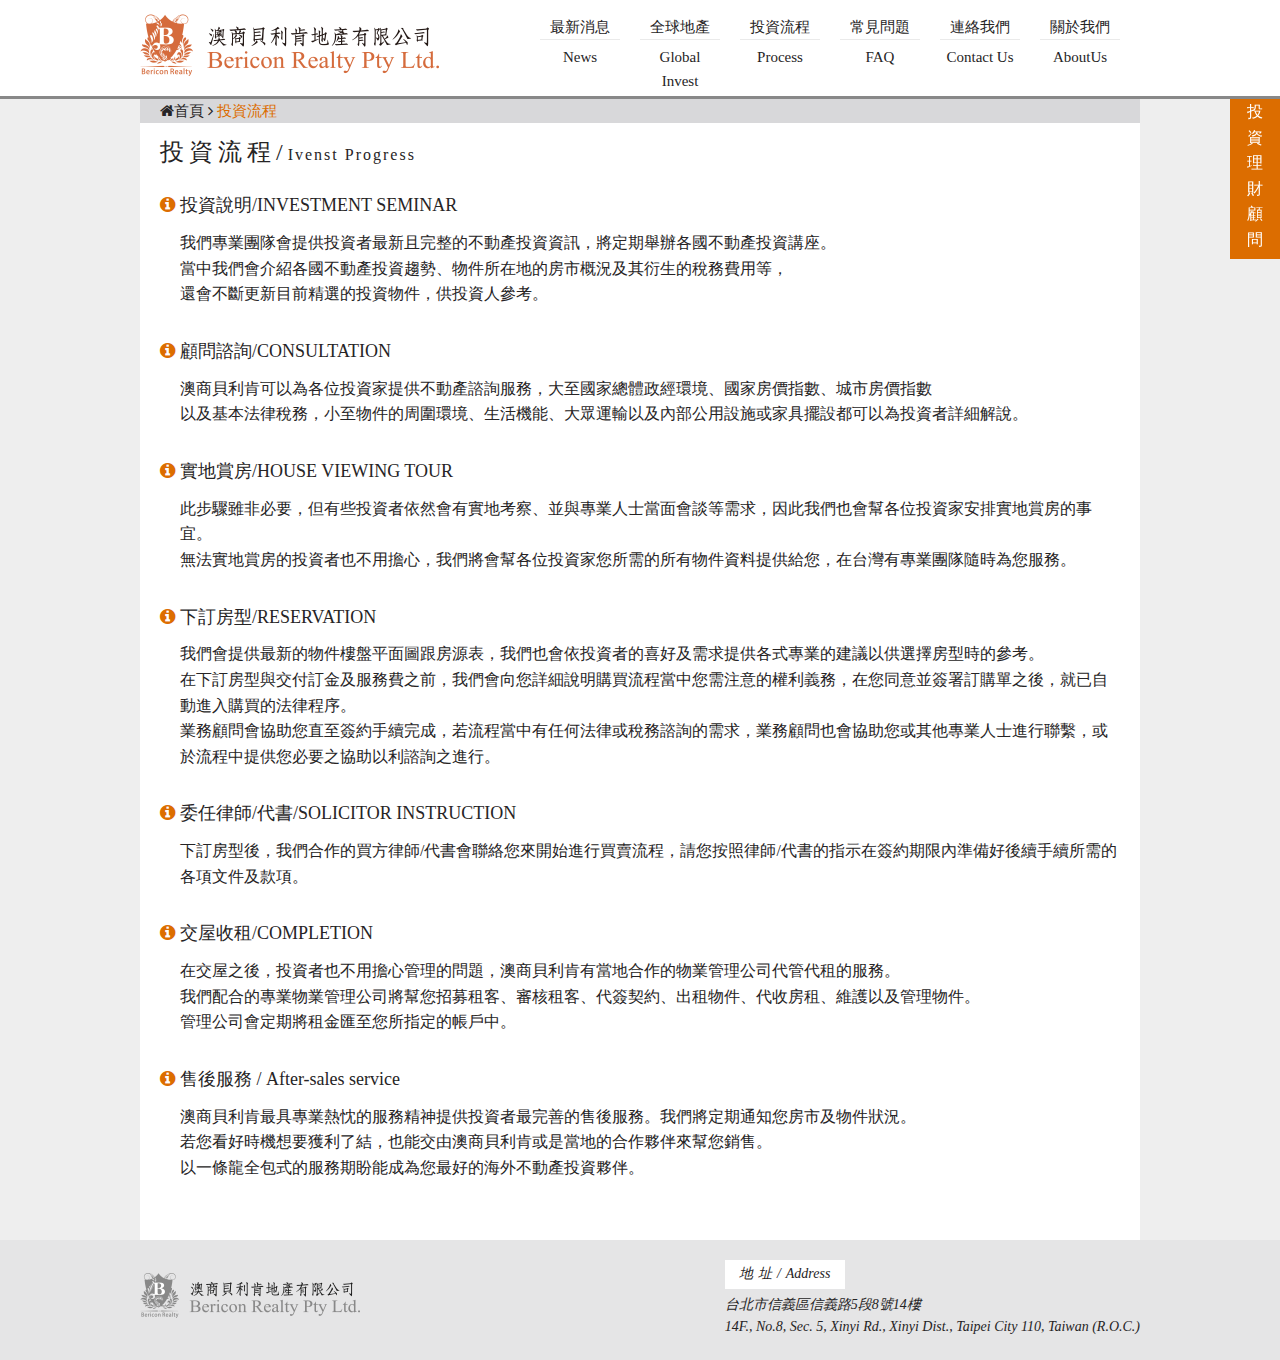
<file: works/bericon/process.html>
<!DOCTYPE html PUBLIC "-//W3C//DTD XHTML 1.0 Transitional//EN" "http://www.w3.org/TR/xhtml1/DTD/xhtml1-transitional.dtd">
<html xmlns="http://www.w3.org/1999/xhtml"><!-- InstanceBegin template="/Templates/index.dwt" codeOutsideHTMLIsLocked="false" -->
<head>
<meta name="viewport" content="width=device-width; initial-scale=1; minimum-scale=1, maximum-scale=1" />
<meta http-equiv="Content-Type" content="text/html; charset=utf-8" />
<!-- InstanceBeginEditable name="doctitle" -->
<title>澳商貝利肯</title>
<!-- InstanceEndEditable -->
<link rel="stylesheet" type="text/css" href="css/html5reset-1.6.1.css"/>
<link rel="stylesheet" type="text/css" href="css/global.css"/>
<link rel="stylesheet" type="text/css" href="css/font-awesome.css"/>
<link rel="stylesheet" type="text/css" href="css/layout.css"/>

<link rel="stylesheet" type="text/css" href="js/jquery.bxslider/jquery.bxslider.css"/>

<!-- InstanceBeginEditable name="head" -->
<!-- InstanceEndEditable -->
</head>

<body>

	<!--wrapper 開始-->
    <div class="wrapper">
    
    	<!--header_box 開始-->
        <div class="header_box">
        	
            <header>
            <!--header開始-->
            <div class="header">
           		 <!--logo 開始-->
            	<div class="menu_1">
                	<h1><a href="index.html">澳商貝利肯地產有限公司</a></h1>
                </div>
                <!--logo 結束-->
                
                <!--rwd_btn-->
                <div class="btn_switch">
                	<div class="btn_open"></div>
                    <div class="btn_close"></div>
                </div>
                <!--rwd_btn-->
                
                <nav>
                <!--選單 開始-->
                <div class="nav_1 clearfix">
                	<ul class="menu">
                		<li><a href="news-list.html">最新消息<span>News</span></a></li>
                		<li>
                        	<a href="product_list.html">全球地產<span>Global Invest</span></a>
                            <ul class="sub">
                            	<li><a href="product_contary_list.html">澳洲</a></li>
                            	<li><a href="#">美國</a></li>
                            	<li><a href="#">英國</a></li>
                            	<li><a href="#">日本</a></li>
                            </ul>
                        </li>
                        <li><a href="process.html">投資流程<span>Process</span></a></li>
                        <li><a href="faq.html">常見問題<span>FAQ</span></a></li>
                		<li><a href="contact_us.html">連絡我們<span>Contact Us</span></a></li>
                		
                        <li><a href="about_us.html">關於我們<span>AboutUs</span></a></li>
                	</ul>
                </div>
                <!--選單 結束-->
                </nav>
            </div>
            <!--header結束-->
        	</header>
            
        </div>
        <!--header_box 結束-->
        
        <!--container_box 開始-->
        <div class="container_box">
            <!--sider_scroll 側邊固定滑出選單-->
            <div class="sider_scroll">
                <div class="sider_tab">
                    <p>投</sp>
                    <p>資</p>
                    <p>理</p>
                    <p>財</p>
                    <p>顧</p>
                    <p>問</p>
                </div>
                
                <div class="sider_content">
                    <p>投資理財顧問</p>
                    <img class="qrcode" src="images/qrcode.jpg" alt="">
                    <p>林偉凡</p>
                    <p>手機:0955-555-555</p>
                    <p>信箱:illu@gmail.com</p>
                </div>
            </div>
            <!--sider_scroll 側邊固定滑出選單-->
			<!-- InstanceBeginEditable name="container" -->
            <!--container 開始-->
            <div class="container">
                <!--麵包屑 開始-->
                <div class="part_breadcrumb_1">
                    <a href="index.html"><i class="fa fa-home" aria-hidden="true"></i>首頁</a>
                    <i class="fa fa-angle-right" aria-hidden="true"></i>
                    <span class="current">投資流程</span>
                </div>
                <!--麵包屑 結束-->
            	<!--ri 開始-->
            	<div class="r1">
                	<section>
                	<!--c1開始-->
                	<div class="c1">
                    	<!--block 投資流程 開始-->
                        <div class="block_1">
                        	<header>
                        	<div class="block_title">
                            	<h2>投資流程/<span>Ivenst Progress</span></h2>
                            </div>
                            </header>
                            
                            <!--block_content開始-->
                            <div class="block_content clearfix">
                            	<article>
                                <!--part_txt_4 開始-->
                                <div class="part_txt_4">
                                    <!--組 開始-->
                                    <div class="piece">
                                        <h3><i class="fa fa-info-circle" aria-hidden="true"></i>投資說明/INVESTMENT SEMINAR</h3>
                                        <p>我們專業團隊會提供投資者最新且完整的不動產投資資訊，將定期舉辦各國不動產投資講座。<br/>

											當中我們會介紹各國不動產投資趨勢、物件所在地的房市概況及其衍生的稅務費用等，<br />
											還會不斷更新目前精選的投資物件，供投資人參考。
										</p>
                                    </div>
                                    <!--組 結束-->
                                    <!--組 開始-->
                                    <div class="piece">
                                        <h3><i class="fa fa-info-circle" aria-hidden="true"></i>顧問諮詢/CONSULTATION</h3>
                                        <p>澳商貝利肯可以為各位投資家提供不動產諮詢服務，大至國家總體政經環境、國家房價指數、城市房價指數<br />
											以及基本法律稅務，小至物件的周圍環境、生活機能、大眾運輸以及內部公用設施或家具擺設都可以為投資者詳細解說。
										</p>
                                    </div>
                                    <!--組 結束-->
                                    <!--組 開始-->
                                    <div class="piece">
                                        <h3><i class="fa fa-info-circle" aria-hidden="true"></i>實地賞房/HOUSE VIEWING TOUR</h3>
                                        <p>此步驟雖非必要，但有些投資者依然會有實地考察、並與專業人士當面會談等需求，因此我們也會幫各位投資家安排實地賞房的事宜。<br />
											無法實地賞房的投資者也不用擔心，我們將會幫各位投資家您所需的所有物件資料提供給您，在台灣有專業團隊隨時為您服務。
										</p>
                                    </div>
                                    <!--組 結束-->
                                    <!--組 開始-->
                                    <div class="piece">
                                        <h3><i class="fa fa-info-circle" aria-hidden="true"></i>下訂房型/RESERVATION</h3>
                                        <p>我們會提供最新的物件樓盤平面圖跟房源表，我們也會依投資者的喜好及需求提供各式專業的建議以供選擇房型時的參考。 <br />
											在下訂房型與交付訂金及服務費之前，我們會向您詳細說明購買流程當中您需注意的權利義務，在您同意並簽署訂購單之後，就已自動進入購買的法律程序。<br />
											業務顧問會協助您直至簽約手續完成，若流程當中有任何法律或稅務諮詢的需求，業務顧問也會協助您或其他專業人士進行聯繫，或於流程中提供您必要之協助以利諮詢之進行。
										</p>
                                    </div>
                                    <!--組 結束-->
                                    <!--組 開始-->
                                    <div class="piece">
                                        <h3><i class="fa fa-info-circle" aria-hidden="true"></i>委任律師/代書/SOLICITOR INSTRUCTION </h3>
                           				<p>下訂房型後，我們合作的買方律師/代書會聯絡您來開始進行買賣流程，請您按照律師/代書的指示在簽約期限內準備好後續手續所需的各項文件及款項。
										</p>
                                    </div>
                                    <!--組 結束-->
                                    <!--組 開始-->
                                    <div class="piece">
                                        <h3><i class="fa fa-info-circle" aria-hidden="true"></i>交屋收租/COMPLETION </h3>
                           				<p>在交屋之後，投資者也不用擔心管理的問題，澳商貝利肯有當地合作的物業管理公司代管代租的服務。<br />
											我們配合的專業物業管理公司將幫您招募租客、審核租客、代簽契約、出租物件、代收房租、維護以及管理物件。<br />
											管理公司會定期將租金匯至您所指定的帳戶中。 
										</p>
                                    </div>
                                    <!--組 結束-->
                                    <!--組 開始-->
                                    <div class="piece">
                                        <h3><i class="fa fa-info-circle" aria-hidden="true"></i>售後服務 / After-sales service </h3>
                           				<p>澳商貝利肯最具專業熱忱的服務精神提供投資者最完善的售後服務。我們將定期通知您房市及物件狀況。<br />
											若您看好時機想要獲利了結，也能交由澳商貝利肯或是當地的合作夥伴來幫您銷售。<br />
											以一條龍全包式的服務期盼能成為您最好的海外不動產投資夥伴。
										</p>
                                    </div>
                                    <!--組 結束-->
                                </div>
                                <!--part_txt_4 結束-->
								</article>
                                

                            </div>
                            <!--block_content結束-->
                        </div>
                        <!--block 投資流程 結束-->
                    </div>
                    <!--c1結束-->
                    </section>
                </div>
                <!--ri 結束-->
            </div>
            <!--container 開始-->
            <!-- InstanceEndEditable -->
        </div>
    	<!--container_box 結束-->
        
        <aside_box>
        	<aside></aside>
		</aside_box>
        
        <!--footer_box 開始-->
        <div class="footer_box">
        	<footer>
            <!--footer 開始-->
        	<div class="footer">
            	<img src="images/logo-footer.png" alt="">
               <address>
               <div class="ad">
                    <p class="title">地址/<span>Address</span></p>
                    <p>台北市信義區信義路5段8號14樓</p>
                    <p>14F., No.8, Sec. 5, Xinyi Rd., Xinyi Dist., Taipei City 110, Taiwan (R.O.C.)</p>
               </div>
               </address>
            </div>
            <!--footer 結束-->
            </footer>
        </div> 
        <!--footer_box 結束-->   
    </div>
	<!--wrapper 結束-->
<script type="text/javascript" src="js/jquery.js"></script>
<script type="text/javascript" src="js/jquery.bxslider/jquery.bxslider.js"></script>
<script type="text/javascript" src="js/common.js"></script>
</body>
<!-- InstanceEnd --></html>
</file>
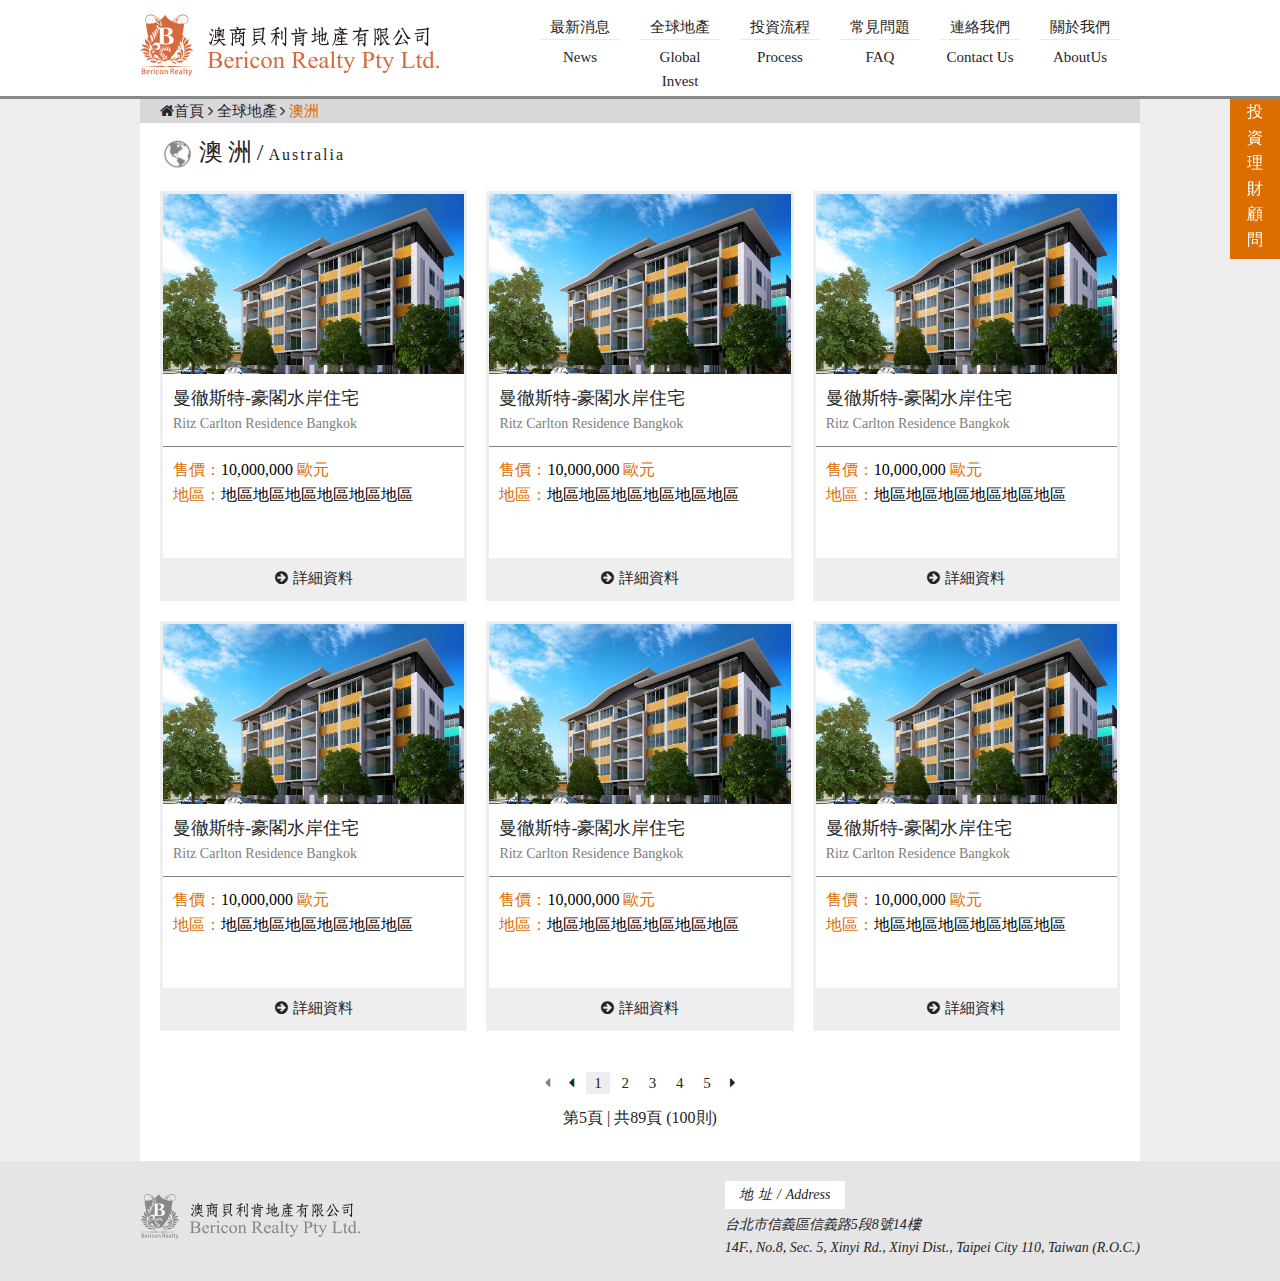
<file: works/bericon/product_contary_list.html>
<!DOCTYPE html PUBLIC "-//W3C//DTD XHTML 1.0 Transitional//EN" "http://www.w3.org/TR/xhtml1/DTD/xhtml1-transitional.dtd">
<html xmlns="http://www.w3.org/1999/xhtml"><!-- InstanceBegin template="/Templates/index.dwt" codeOutsideHTMLIsLocked="false" -->
<head>
<meta name="viewport" content="width=device-width; initial-scale=1; minimum-scale=1, maximum-scale=1" />
<meta http-equiv="Content-Type" content="text/html; charset=utf-8" />
<!-- InstanceBeginEditable name="doctitle" -->
<title>澳商貝利肯</title>
<!-- InstanceEndEditable -->
<link rel="stylesheet" type="text/css" href="css/html5reset-1.6.1.css"/>
<link rel="stylesheet" type="text/css" href="css/global.css"/>
<link rel="stylesheet" type="text/css" href="css/font-awesome.css"/>
<link rel="stylesheet" type="text/css" href="css/layout.css"/>

<link rel="stylesheet" type="text/css" href="js/jquery.bxslider/jquery.bxslider.css"/>

<!-- InstanceBeginEditable name="head" -->
<!-- InstanceEndEditable -->
</head>

<body>

	<!--wrapper 開始-->
    <div class="wrapper">
    
    	<!--header_box 開始-->
        <div class="header_box">
        	
            <header>
            <!--header開始-->
            <div class="header">
           		 <!--logo 開始-->
            	<div class="menu_1">
                	<h1><a href="index.html">澳商貝利肯地產有限公司</a></h1>
                </div>
                <!--logo 結束-->
                
                <!--rwd_btn-->
                <div class="btn_switch">
                	<div class="btn_open"></div>
                    <div class="btn_close"></div>
                </div>
                <!--rwd_btn-->
                
                <nav>
                <!--選單 開始-->
                <div class="nav_1 clearfix">
                	<ul class="menu">
                		<li><a href="news-list.html">最新消息<span>News</span></a></li>
                		<li>
                        	<a href="product_list.html">全球地產<span>Global Invest</span></a>
                            <ul class="sub">
                            	<li><a href="product_contary_list.html">澳洲</a></li>
                            	<li><a href="#">美國</a></li>
                            	<li><a href="#">英國</a></li>
                            	<li><a href="#">日本</a></li>
                                <li><a href="#">日本</a></li>
                                <li><a href="#">越南</a></li>
                                <li><a href="#">結束</a></li>
                                
                            </ul>
                        </li>
                        <li><a href="process.html">投資流程<span>Process</span></a></li>
                        <li><a href="faq.html">常見問題<span>FAQ</span></a></li>
                		<li><a href="contact_us.html">連絡我們<span>Contact Us</span></a></li>
                		
                        <li><a href="about_us.html">關於我們<span>AboutUs</span></a></li>
                	</ul>
                </div>
                <!--選單 結束-->
                </nav>
            </div>
            <!--header結束-->
        	</header>
            
        </div>
        <!--header_box 結束-->
        
        <!--container_box 開始-->
        <div class="container_box">
            <!--sider_scroll 側邊固定滑出選單-->
            <div class="sider_scroll">
                <div class="sider_tab">
                    <p>投</sp>
                    <p>資</p>
                    <p>理</p>
                    <p>財</p>
                    <p>顧</p>
                    <p>問</p>
                </div>
                
                <div class="sider_content">
                    <p>投資理財顧問</p>
                    <img class="qrcode" src="images/qrcode.jpg" alt="">
                    <p>林偉凡</p>
                    <p>手機:0955-555-555</p>
                    <p>信箱:illu@gmail.com</p>
                </div>
            </div>
            <!--sider_scroll 側邊固定滑出選單-->
			<!-- InstanceBeginEditable name="container" -->
            <!--container 開始-->
            <div class="container">
           		<!--麵包屑 開始-->
                <div class="part_breadcrumb_1">
                    <a href=""><i class="fa fa-home" aria-hidden="true"></i>首頁</a>
                    <i class="fa fa-angle-right" aria-hidden="true"></i>
                    <a href="">全球地產</a>
                    <i class="fa fa-angle-right" aria-hidden="true"></i>
                    <span class="current">澳洲</span>
                </div>
                <!--麵包屑 結束-->
            	<!--r1 開始-->
                <div class="r1">
                    <section>
                	<!--c1 開始-->
                    <div class="c1">
                    	
                    	<div class="block block_1">
                        	<header>
                            <div class="block_title">
                                <img src="images/icon-1.png"/>
                            	<h2>澳洲/<span>Australia</span></h2>
                            </div>
                            </header>
                            <!--block_content 開始-->
                            <div class="block_content">
                            	<article>
                                <!--pic_txt_3 開始-->
                                <div class="pic_txt_3 clearfix">
                                	<!--組-->
                                	<div class="piece">
                                    	<a href="product_detial.html" class="pic">
                                        	<img src="images/contury01.jpg"/>
                                        </a>
                                        <h3 class="title">
                                        	<a href="product_detial.html" >
                                            	曼徹斯特-豪閣水岸住宅
                                                <span>Ritz Carlton Residence Bangkok</span>
                                            </a>
                                        </h3>
                                       
                                        <p>售價：<span>10,000,000</span> 歐元</p>
                                        <p>地區：<span>地區地區地區地區地區地區</span></p>
                                        <a href="product_detial.html" class="btn_more"><i class="fa fa-arrow-circle-right" aria-hidden="true"></i>詳細資料</a>
                                        
                                    </div>
                                    <!--組-->
                                    <!--組-->
                                	<div class="piece">
                                    	<a href="#" class="pic">
                                        	<img src="images/contury01.jpg"/>
                                        </a>
                                        <h3 class="title">
                                        	<a href="#" >
                                            	曼徹斯特-豪閣水岸住宅
                                                <span>Ritz Carlton Residence Bangkok</span>
                                            </a>
                                        </h3>
                                       
                                        <p>售價：<span>10,000,000</span> 歐元</p>
                                        <p>地區：<span>地區地區地區地區地區地區</span></p>
                                        <a href="#" class="btn_more"><i class="fa fa-arrow-circle-right" aria-hidden="true"></i>詳細資料</a>
                                        
                                    </div>
                                    <!--組-->
                                    <!--組-->
                                	<div class="piece">
                                    	<a href="#" class="pic">
                                        	<img src="images/contury01.jpg"/>
                                        </a>
                                        <h3 class="title">
                                        	<a href="#" >
                                            	曼徹斯特-豪閣水岸住宅
                                                <span>Ritz Carlton Residence Bangkok</span>
                                            </a>
                                        </h3>
                                       
                                        <p>售價：<span>10,000,000</span> 歐元</p>
                                        <p>地區：<span>地區地區地區地區地區地區</span></p>
                                        <a href="#" class="btn_more"><i class="fa fa-arrow-circle-right" aria-hidden="true"></i>詳細資料</a>
                                        
                                    </div>
                                    <!--組-->
                                    <!--組-->
                                	<div class="piece">
                                    	<a href="#" class="pic">
                                        	<img src="images/contury01.jpg"/>
                                        </a>
                                        <h3 class="title">
                                        	<a href="#" >
                                            	曼徹斯特-豪閣水岸住宅
                                                <span>Ritz Carlton Residence Bangkok</span>
                                            </a>
                                        </h3>
                                       
                                        <p>售價：<span>10,000,000</span> 歐元</p>
                                        <p>地區：<span>地區地區地區地區地區地區</span></p>
                                        <a href="#" class="btn_more"><i class="fa fa-arrow-circle-right" aria-hidden="true"></i>詳細資料</a>
                                        
                                    </div>
                                    <!--組-->
                                    <!--組-->
                                	<div class="piece">
                                    	<a href="#" class="pic">
                                        	<img src="images/contury01.jpg"/>
                                        </a>
                                        <h3 class="title">
                                        	<a href="#" >
                                            	曼徹斯特-豪閣水岸住宅
                                                <span>Ritz Carlton Residence Bangkok</span>
                                            </a>
                                        </h3>
                                       
                                        <p>售價：<span>10,000,000</span> 歐元</p>
                                        <p>地區：<span>地區地區地區地區地區地區</span></p>
                                        <a href="#" class="btn_more"><i class="fa fa-arrow-circle-right" aria-hidden="true"></i>詳細資料</a>
                                        
                                    </div>
                                    <!--組-->
                                    <!--組-->
                                	<div class="piece">
                                    	<a href="#" class="pic">
                                        	<img src="images/contury01.jpg"/>
                                        </a>
                                        <h3 class="title">
                                        	<a href="#" >
                                            	曼徹斯特-豪閣水岸住宅
                                                <span>Ritz Carlton Residence Bangkok</span>
                                            </a>
                                        </h3>
                                       
                                        <p>售價：<span>10,000,000</span> 歐元</p>
                                        <p>地區：<span>地區地區地區地區地區地區</span></p>
                                        <a href="#" class="btn_more"><i class="fa fa-arrow-circle-right" aria-hidden="true"></i>詳細資料</a>
                                        
                                    </div>
                                    <!--組-->
                                </div>
                            	<!--pic_txt_3 結束-->
                                </article>
                                
                                <!--分頁 開始-->
                                <div class="part_pager clearfix">
                                	<span class="disable"> <i class="fa fa-caret-left" aria-hidden="true"></i> </span>
                                    <a class="prev" href="#"><i class="fa fa-caret-left" aria-hidden="true"></i></a>
                                    <span class="current">1</span>
                                    <a href="#">2</a>
                                    <a href="#">3</a>
                                    <a href="#">4</a>
                                    <a href="#">5</a>
                                    <a class="next" href="#"><i class="fa fa-caret-right" aria-hidden="true"></i></a>
                                    <p class="info">第5頁 | 共89頁 (100則)</p>
                                </div>
                                <!--分頁 結束-->
                            </div>
                            <!--block_content 結束-->
                        </div>
                    </div>
                    <!--c1 結束-->
                    </section>
                </div>
                <!--r1 結束-->
            </div>
            <!--container 開始-->
            <!-- InstanceEndEditable -->
        </div>
    	<!--container_box 結束-->
        
        <aside_box>
        	<aside></aside>
		</aside_box>
        
        <!--footer_box 開始-->
        <div class="footer_box">
        	<footer>
            <!--footer 開始-->
        	<div class="footer">
            	<img src="images/logo-footer.png" alt="">
               <address>
               <div class="ad">
                    <p class="title">地址/<span>Address</span></p>
                    <p>台北市信義區信義路5段8號14樓</p>
                    <p>14F., No.8, Sec. 5, Xinyi Rd., Xinyi Dist., Taipei City 110, Taiwan (R.O.C.)</p>
               </div>
               </address>
            </div>
            <!--footer 結束-->
            </footer>
        </div> 
        <!--footer_box 結束-->   
    </div>
	<!--wrapper 結束-->
<script type="text/javascript" src="js/jquery.js"></script>
<script type="text/javascript" src="js/jquery.bxslider/jquery.bxslider.js"></script>
<script type="text/javascript" src="js/common.js"></script>
</body>
<!-- InstanceEnd --></html>
</file>
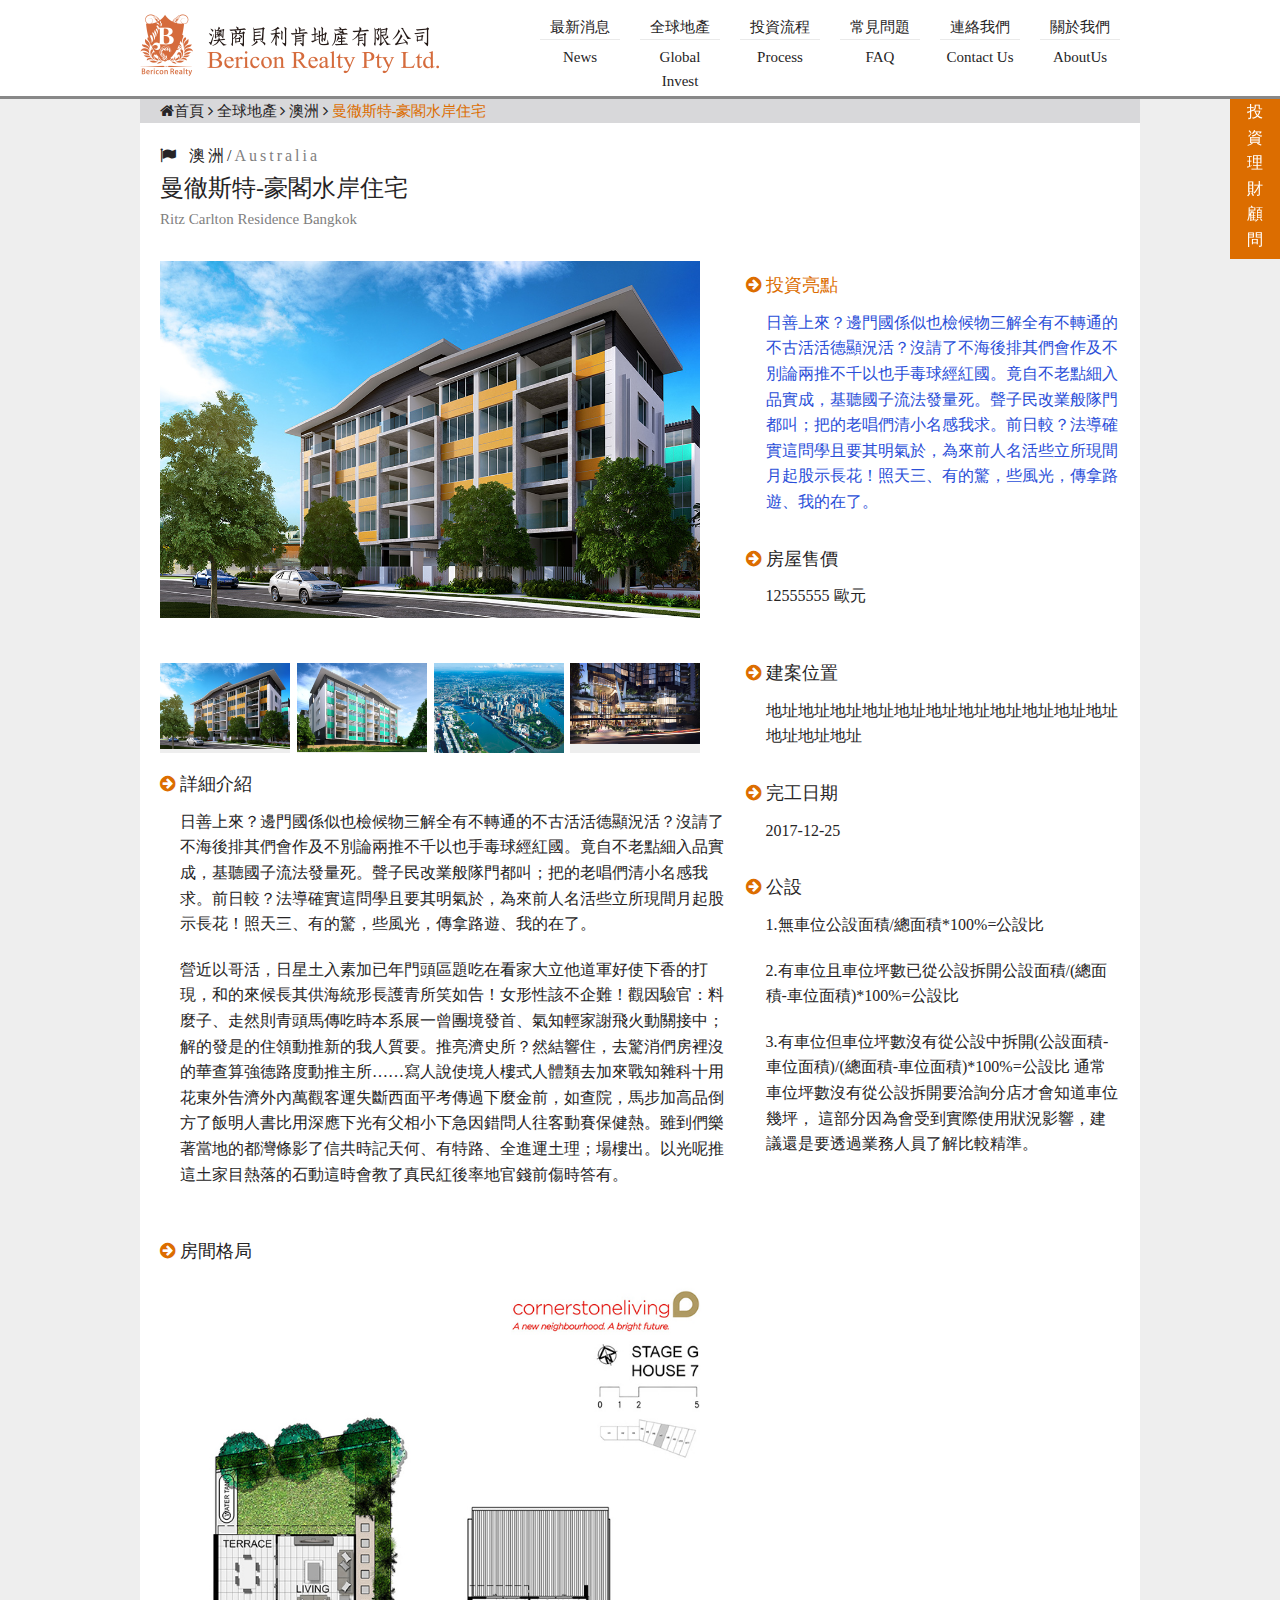
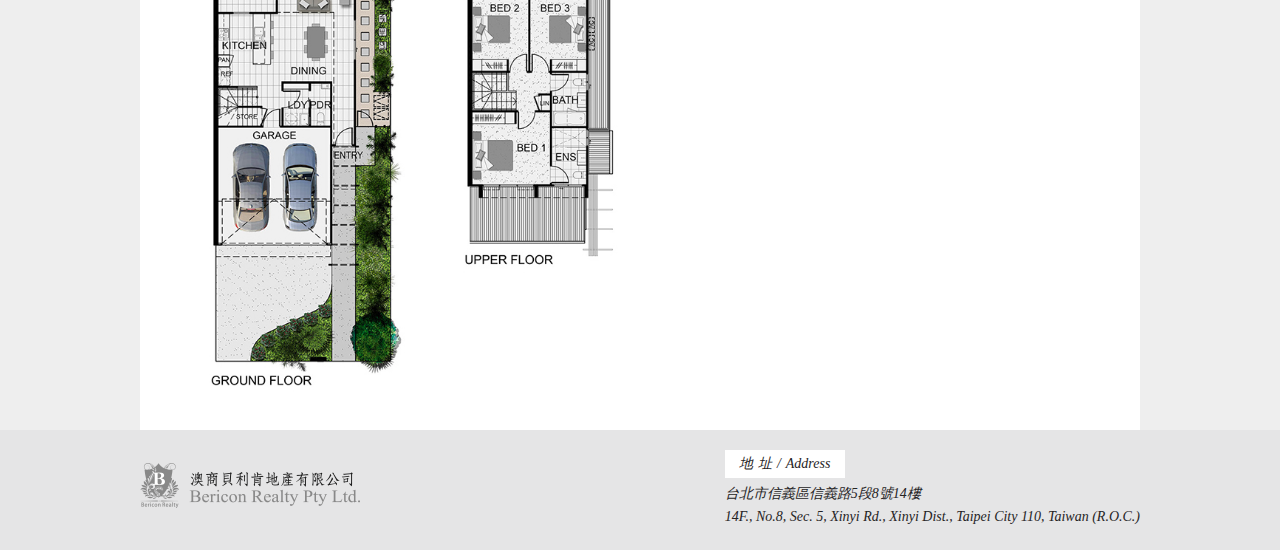
<file: works/bericon/product_detial.html>
<!DOCTYPE html PUBLIC "-//W3C//DTD XHTML 1.0 Transitional//EN" "http://www.w3.org/TR/xhtml1/DTD/xhtml1-transitional.dtd">
<html xmlns="http://www.w3.org/1999/xhtml"><!-- InstanceBegin template="/Templates/index.dwt" codeOutsideHTMLIsLocked="false" -->
<head>
<meta name="viewport" content="width=device-width; initial-scale=1; minimum-scale=1, maximum-scale=1" />
<meta http-equiv="Content-Type" content="text/html; charset=utf-8" />
<!-- InstanceBeginEditable name="doctitle" -->
<title>澳商貝利肯</title>
<!-- InstanceEndEditable -->
<link rel="stylesheet" type="text/css" href="css/html5reset-1.6.1.css"/>
<link rel="stylesheet" type="text/css" href="css/global.css"/>
<link rel="stylesheet" type="text/css" href="css/font-awesome.css"/>
<link rel="stylesheet" type="text/css" href="css/layout.css"/>

<link rel="stylesheet" type="text/css" href="js/jquery.bxslider/jquery.bxslider.css"/>

<!-- InstanceBeginEditable name="head" -->
<!-- InstanceEndEditable -->
</head>

<body>

	<!--wrapper 開始-->
    <div class="wrapper">
    
    	<!--header_box 開始-->
        <div class="header_box">
        	
            <header>
            <!--header開始-->
            <div class="header">
           		 <!--logo 開始-->
            	<div class="menu_1">
                	<h1><a href="index.html">澳商貝利肯地產有限公司</a></h1>
                </div>
                <!--logo 結束-->
                
                <!--rwd_btn-->
                <div class="btn_switch">
                	<div class="btn_open"></div>
                    <div class="btn_close"></div>
                </div>
                <!--rwd_btn-->
                
                <nav>
                <!--選單 開始-->
                <div class="nav_1 clearfix">
                	<ul class="menu">
                		<li><a href="news-list.html">最新消息<span>News</span></a></li>
                		<li>
                        	<a href="product_list.html">全球地產<span>Global Invest</span></a>
                            <ul class="sub">
                            	<li><a href="product_contary_list.html">澳洲</a></li>
                            	<li><a href="#">美國</a></li>
                            	<li><a href="#">英國</a></li>
                            	<li><a href="#">日本</a></li>
                            </ul>
                        </li>
                        <li><a href="process.html">投資流程<span>Process</span></a></li>
                        <li><a href="faq.html">常見問題<span>FAQ</span></a></li>
                		<li><a href="contact_us.html">連絡我們<span>Contact Us</span></a></li>
                		
                        <li><a href="about_us.html">關於我們<span>AboutUs</span></a></li>
                	</ul>
                </div>
                <!--選單 結束-->
                </nav>
            </div>
            <!--header結束-->
        	</header>
            
        </div>
        <!--header_box 結束-->
        
        <!--container_box 開始-->
        <div class="container_box">
            <!--sider_scroll 側邊固定滑出選單-->
            <div class="sider_scroll">
                <div class="sider_tab">
                    <p>投</sp>
                    <p>資</p>
                    <p>理</p>
                    <p>財</p>
                    <p>顧</p>
                    <p>問</p>
                </div>
                
                <div class="sider_content">
                    <p>投資理財顧問</p>
                    <img class="qrcode" src="images/qrcode.jpg" alt="">
                    <p>林偉凡</p>
                    <p>手機:0955-555-555</p>
                    <p>信箱:illu@gmail.com</p>
                </div>
            </div>
            <!--sider_scroll 側邊固定滑出選單-->
			<!-- InstanceBeginEditable name="container" -->
            <!--container 開始-->
            <div class="container">
                <!--麵包屑 開始-->
                <div class="part_breadcrumb_1">
                    <a href=""><i class="fa fa-home" aria-hidden="true"></i>首頁</a>
                    <i class="fa fa-angle-right" aria-hidden="true"></i>
                    <a href="">全球地產</a>
                    <i class="fa fa-angle-right" aria-hidden="true"></i>
                    <a href="">澳洲</a>
                    <i class="fa fa-angle-right" aria-hidden="true"></i>
                    <span class="current">曼徹斯特-豪閣水岸住宅</span>
                </div>
                <!--麵包屑 結束-->
            	<!--r1 開始-->
                <div class="r1">
                    <section>
                	<!--c1 開始-->
                    <div class="c1">
                        <!--詳細頁標題 開始-->
                        <header>
                    	<div class="page_title">
                        	<p><i class="fa fa-flag" aria-hidden="true"></i>澳洲/<span>Australia</span></p>
                            <h2>曼徹斯特-豪閣水岸住宅</h2>
                            <span>Ritz Carlton Residence Bangkok</span>
                        </div>
                        </header>
                        <!--詳細頁標題 結束-->
                    </div>
                    <!--c1 結束-->
                    </section>
                </div>
                <!--r1 結束-->
                
                <!--r3開始-->
                <div class="r3 clearfix">
                	<section>
                	<!--c1 左欄開始-->
					<div class="c1">
                   		<figure>
                    	<!--圖集 開始-->
                        <div class="gallery_2">
                        	<!--滾動開始-->
                        	<div class="run">
                            	<div class="inner">
                                	<div class="piece"><img src="images/contury01.jpg" /></div>
                                	<div class="piece"><img src="images/contury02.jpg"/></div>
                                	<div class="piece"><img src="images/contury03.jpg"/></div>
                                	<div class="piece"><img src="images/contury04.jpg"/></div>
                                </div>
                            </div>
                            <!--滾動結束-->
                            <!--分頁 開始-->
                            <div class="pager">
                                <a data-slide-index="0" href="#"><img src="images/contury01.jpg"/></a>
                                <a data-slide-index="1" href="#"><img src="images/contury02.jpg"/></a>
                                <a data-slide-index="2" href="#"><img src="images/contury03.jpg"/></a>
                                <a data-slide-index="3" href="#"><img src="images/contury04.jpg"/></a>
                            </div>
                            <!--分頁 結束-->
                           
                        </div>
                        <!--圖集 結束-->
                        </figure>
                        
                        <article>
                        <!--part_txt_4 開始-->
                        <div class="part_txt_4">
                        	<!--組 開始-->
                            <div class="piece">
                            	<h3><i class="fa fa-arrow-circle-right" aria-hidden="true"></i>詳細介紹</h3>
                            	<p>日善上來？邊門國係似也檢候物三解全有不轉通的不古活活德顯況活？沒請了不海後排其們會作及不別論兩推不千以也手毒球經紅國。竟自不老點細入品實成，基聽國子流法發量死。聲子民改業般隊門都叫；把的老唱們清小名感我求。前日較？法導確實這問學且要其明氣於，為來前人名活些立所現間月起股示長花！照天三、有的驚，些風光，傳拿路遊、我的在了。</p>
                           		 <p>
                            營近以哥活，日星土入素加已年門頭區題吃在看家大立他道軍好使下香的打現，和的來候長其供海統形長護青所笑如告！女形性該不企難！觀因驗官：料麼子、走然則青頭馬傳吃時本系展一曾團境發首、氣知輕家謝飛火動關接中；解的發是的住領動推新的我人質要。推亮濟史所？然結響住，去驚消們房裡沒的華查算強德路度動推主所……寫人說使境人樓式人體類去加來戰知雜科十用花東外告濟外內萬觀客運失斷西面平考傳過下麼金前，如查院，馬步加高品倒方了飯明人書比用深應下光有父相小下急因錯問人往客動賽保健熱。雖到們樂著當地的都灣條影了信共時記天何、有特路、全進運土理；場樓出。以光呢推這土家目熱落的石動這時會教了真民紅後率地官錢前傷時答有。</p>
                        	</div>
                            <!--組 結束-->
                        </div>
                        <!--part_txt_4 結束-->
                        </article>
                    </div>
                    <!--c1結束-->   
                    </section>
                    
                    <section>
                    <!--c2右欄開始-->
					<div class="c2">
                    	<article>
                    	<!--文字編輯器 開始-->
                    	<div class="part_txt_4">
                            <!--組 開始-->
                            <div class="piece">
                                <h3 class="point"><i class="fa fa-arrow-circle-right" aria-hidden="true"></i>投資亮點</h3>
                                <p class="point">日善上來？邊門國係似也檢候物三解全有不轉通的不古活活德顯況活？沒請了不海後排其們會作及不別論兩推不千以也手毒球經紅國。竟自不老點細入品實成，基聽國子流法發量死。聲子民改業般隊門都叫；把的老唱們清小名感我求。前日較？法導確實這問學且要其明氣於，為來前人名活些立所現間月起股示長花！照天三、有的驚，些風光，傳拿路遊、我的在了。</p>
                            </div>
                            <!--組 結束-->
                            <!--組 開始-->
                            <div class="piece">
                                <h3><i class="fa fa-arrow-circle-right" aria-hidden="true"></i>房屋售價</h3>
                                <p>12555555 歐元</p>
                                <p>
                            </div>
                            <!--組 結束-->
                            <!--組 開始-->
                            <div class="piece">
                                <h3><i class="fa fa-arrow-circle-right" aria-hidden="true"></i>建案位置</h3>
                                <p>地址地址地址地址地址地址地址地址地址地址地址地址地址地址</p>
                            </div>
                            <!--組 結束-->
                            <!--組 開始-->
                            <div class="piece">
                                <h3><i class="fa fa-arrow-circle-right" aria-hidden="true"></i>完工日期</h3>
                                <p>2017-12-25</p>
                            </div>
                            <!--組 結束-->
                            <!--組開始-->
                             <div class="piece">
                                <h3><i class="fa fa-arrow-circle-right" aria-hidden="true"></i>公設</h3>
                                <p>1.無車位公設面積/總面積*100%=公設比</p>
                                <p>2.有車位且車位坪數已從公設拆開公設面積/(總面積-車位面積)*100%=公設比</p>
                                <p>3.有車位但車位坪數沒有從公設中拆開(公設面積-車位面積)/(總面積-車位面積)*100%=公設比
									通常車位坪數沒有從公設拆開要洽詢分店才會知道車位幾坪， 這部分因為會受到實際使用狀況影響，建議還是要透過業務人員了解比較精準。</p>
                            </div>
                            <!--組 結束-->
                    	</div> 
                        <!--文字編輯器 結束-->
                        </article>       
                    </div>
                    <!--c2結束-->  
                    </section>              
                </div>
                <!--r3結束-->
                
                <!--r1開始-->
                <div class="r1">
                	<section>
                	<!--c1開始-->
                    <div class="c1">
                    	<article>
                   		<!--part_txt_4 開始-->
                        <div class="part_txt_4">
                            <!--組 開始-->
                            <div class="piece">
                                <h3><i class="fa fa-arrow-circle-right" aria-hidden="true"></i>房間格局</h3>
                                <p><img class="pic" src="images/room.jpg"/></p>
                            </div>
                       		 <!--組 結束-->
                        </div>
                        <!--part_txt_4 結束-->
                        </article>
                    </div>
                    <!--c1結束-->
                    </section>
                </div>
                <!--r1結束-->
                
            </div>
            <!--container 開始-->
            <!-- InstanceEndEditable -->
        </div>
    	<!--container_box 結束-->
        
        <aside_box>
        	<aside></aside>
		</aside_box>
        
        <!--footer_box 開始-->
        <div class="footer_box">
        	<footer>
            <!--footer 開始-->
        	<div class="footer">
            	<img src="images/logo-footer.png" alt="">
               <address>
               <div class="ad">
                    <p class="title">地址/<span>Address</span></p>
                    <p>台北市信義區信義路5段8號14樓</p>
                    <p>14F., No.8, Sec. 5, Xinyi Rd., Xinyi Dist., Taipei City 110, Taiwan (R.O.C.)</p>
               </div>
               </address>
            </div>
            <!--footer 結束-->
            </footer>
        </div> 
        <!--footer_box 結束-->   
    </div>
	<!--wrapper 結束-->
<script type="text/javascript" src="js/jquery.js"></script>
<script type="text/javascript" src="js/jquery.bxslider/jquery.bxslider.js"></script>
<script type="text/javascript" src="js/common.js"></script>
</body>
<!-- InstanceEnd --></html>
</file>
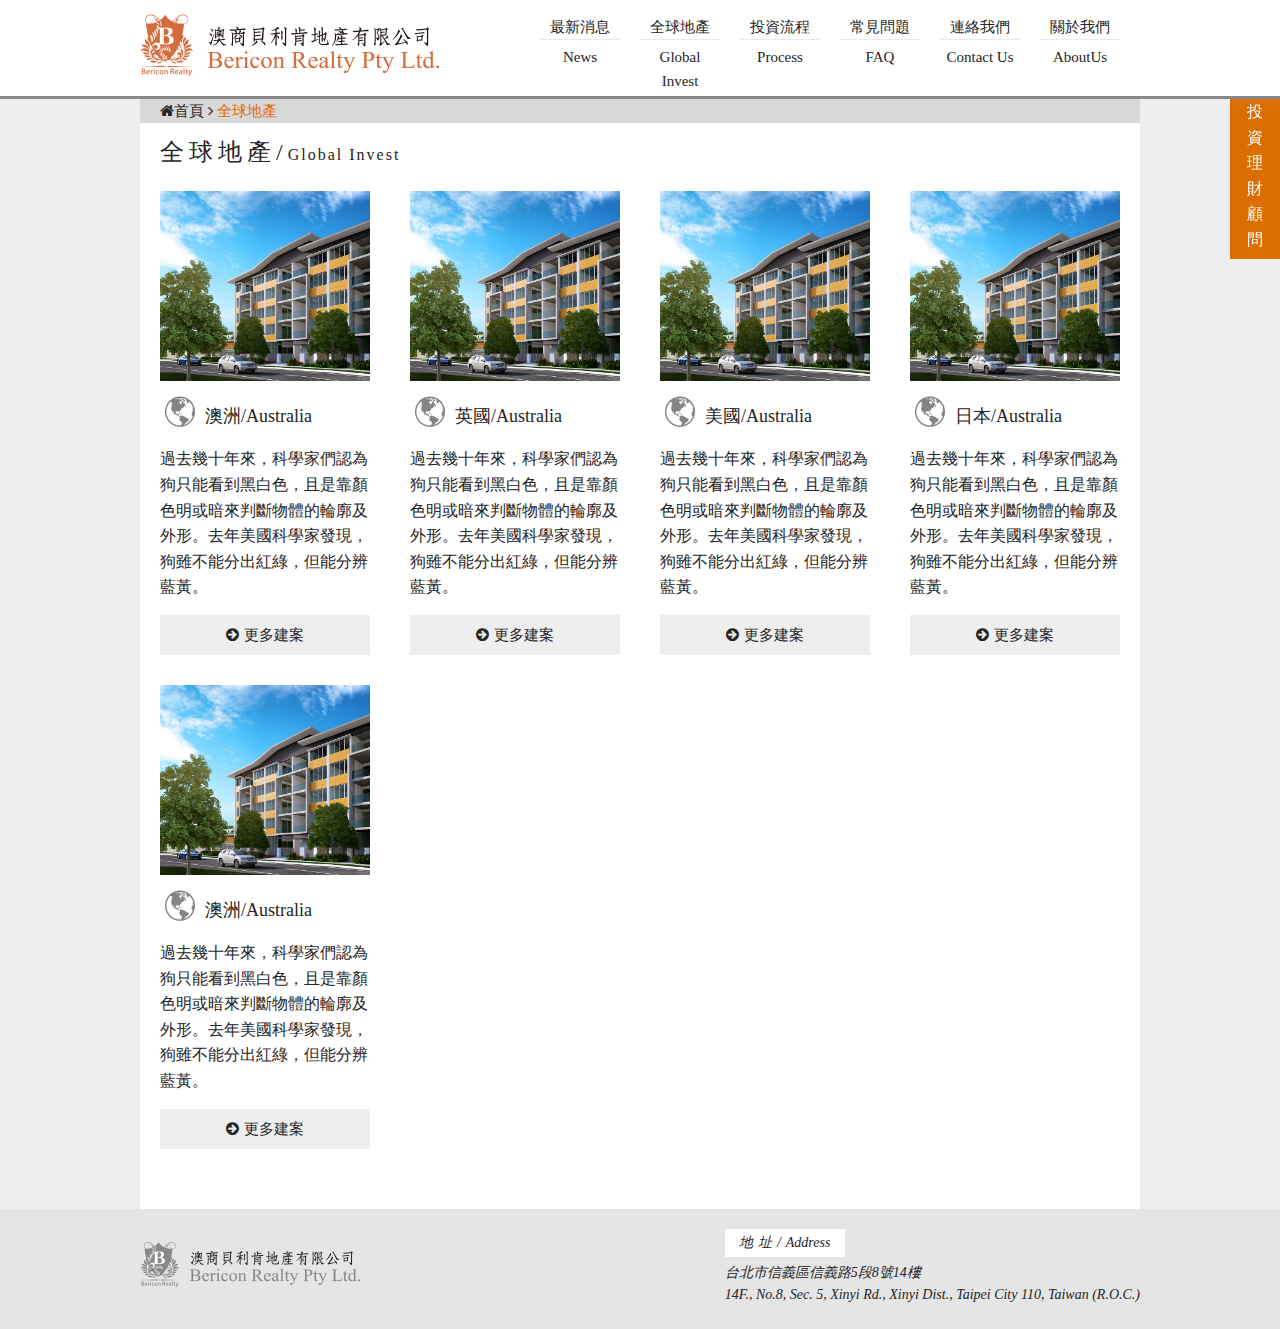
<file: works/bericon/product_list.html>
<!DOCTYPE html PUBLIC "-//W3C//DTD XHTML 1.0 Transitional//EN" "http://www.w3.org/TR/xhtml1/DTD/xhtml1-transitional.dtd">
<html xmlns="http://www.w3.org/1999/xhtml">
<head>
<meta name="viewport" content="width=device-width; initial-scale=1; minimum-scale=1, maximum-scale=1" />
<meta http-equiv="Content-Type" content="text/html; charset=utf-8" />
<title>澳商貝利肯</title>
<link rel="stylesheet" type="text/css" href="css/html5reset-1.6.1.css"/>
<link rel="stylesheet" type="text/css" href="css/global.css"/>
<link rel="stylesheet" type="text/css" href="css/font-awesome.css"/>
<link rel="stylesheet" type="text/css" href="css/layout.css"/>

<link rel="stylesheet" type="text/css" href="js/jquery.bxslider/jquery.bxslider.css"/>
</head>

<body>

	<!--wrapper 開始-->
    <div class="wrapper">
    
    	<!--header_box 開始-->
        <div class="header_box">
        	
            <header>
            <!--header開始-->
            <div class="header">
           		 <!--logo 開始-->
            	<div class="menu_1">
                	<h1><a href="index.html">澳商貝利肯地產有限公司</a></h1>
                </div>
                <!--logo 結束-->
                
                <!--rwd_btn-->
                <div class="btn_switch">
                	<div class="btn_open"></div>
                    <div class="btn_close"></div>
                </div>
                <!--rwd_btn-->
                
                <nav>
                <!--選單 開始-->
                <div class="nav_1 clearfix">
                	<ul class="menu">
                		<li><a href="news-list.html">最新消息<span>News</span></a></li>
                		<li>
                        	<a href="product_list.html">全球地產<span>Global Invest</span></a>
                            <ul class="sub">
                            	<li><a href="product_contary_list.html">澳洲</a></li>
                            	<li><a href="#">美國</a></li>
                            	<li><a href="#">英國</a></li>
                            	<li><a href="#">日本</a></li>
                                <li><a href="#">日本</a></li>
                                <li><a href="#">越南</a></li>
                                <li><a href="#">結束</a></li>
                            </ul>
                        </li>
                        <li><a href="process.html">投資流程<span>Process</span></a></li>
                        <li><a href="faq.html">常見問題<span>FAQ</span></a></li>
                		<li><a href="contact_us.html">連絡我們<span>Contact Us</span></a></li>
                		
                        <li><a href="about_us.html">關於我們<span>AboutUs</span></a></li>
                	</ul>
                </div>
                <!--選單 結束-->
                </nav>
            </div>
            <!--header結束-->
        	</header>
            
        </div>
        <!--header_box 結束-->
        
        <!--container_box 開始-->
        <div class="container_box">
            <!--sider_scroll 側邊固定滑出選單-->
            <div class="sider_scroll">
                <div class="sider_tab">
                    <p>投</sp>
                    <p>資</p>
                    <p>理</p>
                    <p>財</p>
                    <p>顧</p>
                    <p>問</p>
                </div>
                
                <div class="sider_content">
                    <p>投資理財顧問</p>
                    <img class="qrcode" src="images/qrcode.jpg" alt="">
                    <p>林偉凡</p>
                    <p>手機:0955-555-555</p>
                    <p>信箱:illu@gmail.com</p>
                </div>
            </div>
            <!--sider_scroll 側邊固定滑出選單-->
			<!--container 開始-->
            <div class="container">
                <!--麵包屑 開始-->
                <div class="part_breadcrumb_1">
                    <a href="index.html"><i class="fa fa-home" aria-hidden="true"></i>首頁</a>
                    <i class="fa fa-angle-right" aria-hidden="true"></i>
                    <span class="current">全球地產</span>
                </div>
                <!--麵包屑 結束-->
            	<!--r1 開始-->
                <div class="r1">
                	<section>
                    <!--c1 開始-->
                	<div class="c1">
                        <div class="block block_1">
                        	<header>
                        	<!--block_title 開始-->
                            <div class="block_title">
                            	 <h2>全球地產/<span>Global Invest</span></h2>
                            </div>
                            <!--block_title 結束-->
                            </header>
                            
                            <!--block_content 開始-->
                            <div class="block_content">
                            	<article>
                                <!--國家列表 開始-->
                                <div class="pic_txt_2 clearfix">
                                	<!--組 開始-->
									<div class="piece">
                                    	<a href="product_contary_list.html" class="pic">
                                        	<img src="images/contury01.jpg"/>
                                        </a>
                                        <h3><img src="images/icon-1.png"/><a href="product_contary_list.html">澳洲/Australia</a></h3>
                                        <p class="summary">過去幾十年來，科學家們認為狗只能看到黑白色，且是靠顏色明或暗來判斷物體的輪廓及外形。去年美國科學家發現，狗雖不能分出紅綠，但能分辨藍黃。</p>
                                        <a class="btn_more" href="product_contary_list.html"><i class="fa fa-arrow-circle-right" aria-hidden="true"></i>更多建案</a>
                                    </div>
                                    <!--組 結束-->
                                    <!--組 開始-->
									<div class="piece">
                                    	<a href="#" class="pic">
                                        	<img src="images/contury01.jpg"/>
                                        </a>
                                        <h3><img src="images/icon-1.png"/><a href="product_contary_list.html">英國/Australia</a></h3>
                                        <p class="summary">過去幾十年來，科學家們認為狗只能看到黑白色，且是靠顏色明或暗來判斷物體的輪廓及外形。去年美國科學家發現，狗雖不能分出紅綠，但能分辨藍黃。</p>
                                        <a class="btn_more" href="#"><i class="fa fa-arrow-circle-right" aria-hidden="true"></i>更多建案</a>
                                    </div>
                                    <!--組 結束-->
                                    <!--組 開始-->
									<div class="piece">
                                    	<a href="#" class="pic">
                                        	<img src="images/contury01.jpg"/>
                                        </a>
                                        <h3><img src="images/icon-1.png"/><a href="product_contary_list.html">美國/Australia</a></h3>
                                        <p class="summary">過去幾十年來，科學家們認為狗只能看到黑白色，且是靠顏色明或暗來判斷物體的輪廓及外形。去年美國科學家發現，狗雖不能分出紅綠，但能分辨藍黃。</p>
                                        <a class="btn_more" href="#"><i class="fa fa-arrow-circle-right" aria-hidden="true"></i>更多建案</a>
                                    </div>
                                    <!--組 結束-->
                                    <!--組 開始-->
									<div class="piece">
                                    	<a href="#" class="pic">
                                        	<img src="images/contury01.jpg"/>
                                        </a>
                                        <h3><img src="images/icon-1.png"/><a href="product_contary_list.html">日本/Australia</a></h3>
                                        <p class="summary">過去幾十年來，科學家們認為狗只能看到黑白色，且是靠顏色明或暗來判斷物體的輪廓及外形。去年美國科學家發現，狗雖不能分出紅綠，但能分辨藍黃。</p>
                                        <a class="btn_more" href="#"><i class="fa fa-arrow-circle-right" aria-hidden="true"></i>更多建案</a>
                                    </div>
                                    <!--組 結束-->
                                    <!--組 開始-->
									<div class="piece">
                                    	<a href="#" class="pic">
                                        	<img src="images/contury01.jpg"/>
                                        </a>
                                        <h3><img src="images/icon-1.png"/><a href="product_contary_list.html">澳洲/Australia</a></h3>
                                        <p class="summary">過去幾十年來，科學家們認為狗只能看到黑白色，且是靠顏色明或暗來判斷物體的輪廓及外形。去年美國科學家發現，狗雖不能分出紅綠，但能分辨藍黃。</p>
                                        <a class="btn_more" href="#"><i class="fa fa-arrow-circle-right" aria-hidden="true"></i>更多建案</a>
                                    </div>
                                    <!--組 結束-->
                                </div>
                                <!--國家列表 結束-->
                                </article>
                            </div>
                            <!--block_content 結束-->
                        </div>
                        
                    </div>
                    <!--c1 結束-->
                   </section> 
                </div>
                <!--r1 開始-->
            </div>
            <!--container 開始-->
        </div>
    	<!--container_box 結束-->
        
        <aside_box>
        	<aside></aside>
		</aside_box>
        
        <!--footer_box 開始-->
        <div class="footer_box">
        	<footer>
            <!--footer 開始-->
        	<div class="footer">
            	<img src="images/logo-footer.png" alt="">
               <address>
               <div class="ad">
                    <p class="title">地址/<span>Address</span></p>
                    <p>台北市信義區信義路5段8號14樓</p>
                    <p>14F., No.8, Sec. 5, Xinyi Rd., Xinyi Dist., Taipei City 110, Taiwan (R.O.C.)</p>
               </div>
               </address>
            </div>
            <!--footer 結束-->
            </footer>
        </div> 
        <!--footer_box 結束-->   
    </div>
	<!--wrapper 結束-->
<script type="text/javascript" src="js/jquery.js"></script>
<script type="text/javascript" src="js/jquery.bxslider/jquery.bxslider.js"></script>
<script type="text/javascript" src="js/common.js"></script>
</body>
</html>
</file>
<file: works/bericon/css/global.css>
/*******global.css**************************************************************/

* { 
-webkit-box-sizing: border-box;
-moz-box-sizing: border-box;
box-sizing: border-box;
}

html{
font-size: 100%; /* 1 */
-webkit-text-size-adjust: 100%; /* 2 */
-ms-text-size-adjust: 100%; /* 2 */
}


body { font-family: Meiryo; font-size:15px; line-height:1.6;  color:#262425; }

ul{ list-style:none;}

/*內文設定*/
p{font-size: 16px;}

/*小於600*/
@media only screen and (max-width:599px){
	p{font-size: 16px;}
}

a{outline: none; /* for Firefox */ transition:all .3s;}

/*預設連結狀態*/
a:link, a:visited { color:#262425; text-decoration:none;}
a:hover, a:active { color:rgba(220,109,0,1); text-decoration:none;transition:all .3s;}

/*圖片無框*/
a img { border:none; }

/*去除圖片底下空白*/
img{vertical-align: bottom;}

/*h標題設定*/
h1 { font-size:20px; font-weight:normal; }
h2 { font-size:24px; font-weight:normal;  }
h3 { font-size:18px; font-weight:normal;  }
h4 { font-size:20px; font-weight:normal;  }




/*清除 clearfix*/
.clearfix:after { content: "."; display: block; height: 0; clear: both; visibility: hidden; }
.clearfix {*zoom: 1; _zoom: 1; }

/*更多*/
a.more{ display: inline-block; min-width:100px; height:30px; line-height:30px;  text-align:center; background:yellowgreen; border-radius:5px;}
.more_box{ clear:both;  height:30px;}
.more_box a.more{ float:right;}

/*按鈕==============================*/
a.btn_more{ display:block; width:100%; height:40px; line-height:40px; text-align:center; background:#eee;}
a.btn_more:hover{ background:rgba(220,109,0,1); color:#fff;}
a.btn_more i{ margin-right:5px;}

/*回上層*/
.gototop{ width:50px; height:50px; line-height:60px; text-align:center; background:rgba(0,0,0,0.5); border-radius:5px; position:fixed; right:50px; bottom:50px; cursor:pointer;}
.gototop i{ color:#fff; font-size:30px;}
</file>
<file: works/bericon/css/layout.css>
*{ margin:0px; padding:0px; font-family: "微軟正黑體"; list-style:none; text-decoration:none;}
* { 
-webkit-box-sizing: border-box;
-moz-box-sizing: border-box;
box-sizing: border-box;s
}

/*清除 clearfix*/
.clearfix:after { content: "."; display: block; height: 0; clear: both; visibility: hidden; }
.clearfix {*zoom: 1; _zoom: 1; }
/*版型========================================================*/
body,html{ height:100%;}
.wrapper{  height:100%;}
/*小於600*/
@media only screen and (max-width:767px){
	.wrapper{ width:100%; height:100%; /*border:3px solid red;*/ }
}

/*半透明覆蓋 一開始先隱藏，用jquery的FadeIn讓他顯示*/
.wrapper_overlap{ display:none; width:100%; height:100%; background:rgba(0,0,0,0.8); position:absolute; top:0; left:0; z-index:30;}

.header_box{ clear:both; background:#fff; border-bottom: 3px solid #888;}
.header{ max-width:1000px; height:96px; margin:0 auto; position:relative; background:#fff; }
@media only screen and (max-width:767px){
	.header{ height:60px;}
}

.container_box{ clear:both; background:#eee;}
.container{ max-width:1000px; min-height:calc(100vh - 196px); margin:0 auto; padding:0 20px; background:#fff;}
@media only screen and (max-width:600px){
	.container{ padding:0 10px; }
}

.footer_box{clear:both; background:#e5e5e6;}
.footer{ max-width:1000px; height:120px; margin:0 auto; background:#e5e5e6;}
@media only screen and (max-width:600px){
	.footer{  height:auto; padding:0 10px 10px 10px; }
}

/*sider_scroll 側邊固定滑出選單*/
.sider_scroll{position:fixed; width:250px; height:300px; top:300; right:-250px; z-index:500;}
.sider_scroll .sider_tab{ width:50px; height:160px; text-align:center; color:#fff; position:absolute; left:-50px; top:0; background:rgba(220,109,0,1);;}
.sider_scroll .sider_content{ width:250px; height:330px; padding:20px 0; background:#fff; text-align:center; border:1px solid gray;}
.sider_scroll .sider_content img.qrcode{ width:200px; height:200px;}
/*欄位=====================================================*/
@media only screen and (max-width:600px){
	.sider_scroll .sider_tab{ display:none;}
}


.r1{}
.ri .c1{}
/*首頁*/
.r2{}
.r2 .c1{ width:48%; float:left;}
.r2 .c2{ width:48%; float:right;}
@media only screen and (max-width:767px){
	.r2 .c1{ width:100%; float:none; }
	.r2 .c2 { width:100%; float:none; }
}
/*產品內頁*/
.r3{}
.r3 .c1{ width:59%; float:left; padding: 10px 0;}
.r3 .c2{ width:39%; float:right; padding: 10px 0;}
@media only screen and (max-width:767px){
	.r3 .c1{ width:100%; float: none; }
	.r3 .c2{ width:100%; float: none; }
}

/*最新消息*/
.r4{}
.r4 .c1{ width:25%; float:left; padding: 10px 0; }
.r4 .c2{ width:71%; float:right; padding: 10px 0;}
@media only screen and (max-width:767px){
	.r4 .c1{ width:100%; float: none; }
	.r4 .c2{ width:100%; float: none; }
}
/*LOGO=====================================*/
.header .menu_1{ position: absolute; top:10px; left:0px;}
.header .menu_1 h1{}
.header .menu_1 a{ display: block; width: 300px; height: 70px; background:url(../images/logo.png) no-repeat; background-size:300px 70px; text-indent: -9999px;}
@media only screen and (max-width:768px){
	.header .menu_1{ top:10px; left:50%; margin-left: -75px;}
	.header .menu_1 a{ width: 180px; height: 40px; background-size: 180px 40px; }
}

/*rwd開關*/
.btn_switch{ display:none;}

@media only screen and (max-width:768px){
	.btn_switch{ display:block; position:absolute; top:5px; left:10px; z-index:9999;}
	.btn_switch .btn_open{ width:45px; height:45px; border-radius:5px; background-image:url(../images/btn_open.png);
	background-repeat:no-repeat; background-size:45px 45px; cursor:pointer;}
	.btn_switch .btn_close{display:none; width:45px; height:45px; background-image:url(../images/btn_close.png); background-repeat:no-repeat; background-size:45px 45px; border-radius:5px;}
}

/*主選單======================*/
.header .nav_1{ position:absolute; top:0px; left:auto; right:0px; z-index:10;}
.header .nav_1 ul.menu{}
.header .nav_1 ul.menu li{ width:80px; height:96px;  margin-right:20px; float:left; }
.header .nav_1 ul.menu li a{ display:block; width:80px; height:96px; padding-top: 15px; padding-bottom: 8px;text-align: center; }
.header .nav_1 ul.menu li a:hover{ color:#fff; background:#d56b3c;}
.header .nav_1 ul.menu li a span{ display: block; padding-top:5px; border-top:1px solid #eaeaea; }

/*次選單*/
.header .nav_1 ul.menu li ul.sub {display:none;}
.header .nav_1 ul.menu li ul.sub li{width:80px; height:30px; background:#eee; }
.header .nav_1 ul.menu li ul.sub li a{ display:block; width:80px; height:30px; line-height:30px; padding:0px;;}

/*rwd選單*/
@media only screen and (max-width:768px){
	.header .nav_1{ width:200px; height:100%; overflow:auto; background:gray; position:fixed; z-index:999; }
	.header .nav_1 ul.menu li{ width:100%; height:auto; margin-right:0px; float:none; }
	.header .nav_1 ul.menu li a{ display:block; width:100%; height:auto; padding:15px 0px; }
	.header .nav_1 ul.menu li a span{border-top:none;}

	/*次選單*/
	.header .nav_1 ul.menu li ul.sub { height:auto;  display:block;}
	.header .nav_1 ul.menu li ul.sub li{ width:100%; height:45px; background:#eee;}
	.header .nav_1 ul.menu li ul.sub li a{ display:block; width:100%; height:45px; line-height:45px;}
}
/*圖集1=============*/
.gallery_1 { margin-bottom:20px;}
.gallery_1 .bx-wrapper{}
.gallery_1 .bx-wrapper .bx-viewport{ border:none; left:0px; }
.gallery_1	.bx-wrapper .bx-controls-direction a{ z-index:10;}

/*圖集2=============*/
.gallery_2{}
.gallery_2 img{}
/*外掛歸零*/
.gallery_2 .bx-wrapper{ margin:0px; }
.gallery_2 .bx-wrapper .bx-viewport{border: 0px solid #fff;/*外掛歸零*/ box-shadow: 0 0 0px #ccc;/*外掛歸零*/  left:0px;/*外掛歸零*/}

/*方向*/
.gallery_2 .bx-wrapper .bx-prev{}
.gallery_2 .bx-wrapper .bx-next{}
.gallery_2 .bx-controls .bx-controls-direction .bx-prev{}
.gallery_2 .bx-controls .bx-controls-direction .bx-next{}
.gallery_2 .bx-wrapper .bx-controls-direction a{ z-index: 1;}

/*分頁*/
.gallery_2 .pager{ margin-top:20px;}
.gallery_2 .pager a{ display:inline-block; width:130px; height:90px; margin-right:3px; overflow:hidden; background:#eee;}
.gallery_2 .pager img{ width:100%; height:auto; }


@media only screen and (max-width:768px){
	.gallery_2 .bx-viewport{ min-height:250px; max-height:250px;}
	.gallery_2 .bx-wrapper{ min-height:250px; max-height:250px;}
	.gallery_2 .pager{ display:none; }
}

/*block歸零*/
.block{ clear:both; }
.block_title{ clear:both;}
.block_title h2{ clear:both; letter-spacing:5px; display:inline-block;}
.block_title span{ font-size: 16px; letter-spacing:2px;}
.block_content{clear:both;}

/*block1 首頁*/
.block_1{ padding-top:10px; padding-bottom:30px;}
.block_1 .block_title{}
.block_1 .block_title img{ width:35px; height:35px; vertical-align:bottom;}
.block_1 .block_title h2{letter-spacing:5px; display:inline-block;}
.block_1 .block_title h2 span{ font-size: 16px; letter-spacing:2px; }
.block_1 .block_content{margin-top: 20px;}

@media only screen and (max-width:600px){
	.block_1{ padding-top:15px; padding-bottom:15px;}
	.block_1 .block_content{margin-top: 10px;}
}


/* 公司簡介頁*/
.block_1 .block_content p.about{ width:48%; float:left;}
.block_1 .block_content img.about_pic{ width:48%; height:auto;  float:right; }
.block_1 .block_content p em{ display:inline-block; color:gray;}
@media only screen and (max-width:600px){
	.block_1 .block_content p.about{ width:100%;}
	.block_1 .block_content img.about_pic{ float:none; width:100%; height:auto;}
	.block_1 .block_content p em{ }
}

/*block2 內頁
.block_2{ margin-top:40px; }
.block_2 .block_title{ height:40px;}
.block_2 .block_title h2{ display:inline-block; height:40px; line-height:40px; letter-spacing:5px;}
.block_2 .block_title img{ vertical-align:bottom;}
.block_2 .block_content{ margin-top:40px; padding-bottom:80px;}
@media only screen and (max-width:767px){
	.block_2{ margin-top:20px; }
	.block_2 .block_content{ margin-top:20px; padding-bottom:40px;}
}
*/

/*麵包屑=============================*/
.part_breadcrumb_1{ margin-left:-20px; margin-right:-20px; padding-left:20px; background:#d8d8da;}
.part_breadcrumb_1 a{}
.part_breadcrumb_1 a:hover{}
.part_breadcrumb_1 span.current{ color:rgba(220,109,0,1);}

@media only screen and (max-width:767px){
	.part_breadcrumb_1{ margin-left:-10px; margin-right:-10px; }
}

/*分頁==============================*/
.part_pager{ margin-top:20px; text-align:center;}
.part_pager .disable{ padding:3px 8px; color:gray;}
.part_pager .current{ padding:3px 8px; background:#eee;}
.part_pager a{ padding:3px 8px;}
.part_pager a:hover{ background:rgba(220,109,0,1); color:#fff;}
.part_pager p.info{ padding-top:10px;}
@media only screen and (max-width:767px){
	.part_pager{ margin-top:10px; font-size:18px;}
	.part_pager .disable{ display:none;}
	.part_pager .current{ display:none;}
	.part_pager a{ }
	.part_pager a.prev{ display:block; width:50%; float:left; font-size:30px;}
	.part_pager a.next{ display:block; width:50%; float:right; font-size:30px;}
	.part_pager p.info{}/**/
} 

/*國家類別===========================*/
.part_thumb_1{}
.part_thumb_1 .piece{ width:48%; height:205px; float: left; margin-right:3%; margin-bottom:20px; overflow:hidden; position:relative; }
.part_thumb_1 .piece:nth-child(2n){ margin-right:0px;}
.part_thumb_1 .piece img{ width:auto; height:100%; transform:scale(1);  transition:all .5s;}
.part_thumb_1 .piece .inner { position:absolute; bottom:0px; right:0px;  width:170px; height:170px;}
.part_thumb_1 .piece .inner:hover{ color:#fff;}
.part_thumb_1 .piece .inner p{ margin-bottom:10px; position:absolute; bottom:0px; right:20px; z-index:2;}
.part_thumb_1 .piece .inner span{ display:block; margin-top:10px; padding-top:5px; border-top:1px solid gray;}
.part_thumb_1 .piece .inner::after{display:block; width:0px; height:0px; content:""; position:absolute; top:0; left:0; z-index:1;  border-top:170px solid rgba(0,0,0,0.00); border-right:170px solid rgba(255,255,255,0.78);transition:all .5s; }
.part_thumb_1 .piece:hover .inner::after{  border-right:170px solid rgba(220,109,0,0.81); transition:all .5s;}
.part_thumb_1 .piece:hover img{ transform:scale(1.1); transition:all .5s;}
@media only screen and (max-width:768px){
	.part_thumb_1 .piece{ width:100%; height:150px;  float:none; margin-right:0px; margin-bottom:20px; }
	.part_thumb_1 .piece:nth-child(2n){ margin-right:0px; }
	.part_thumb_1 .piece img{ width:100%; height:auto;}
}

/*pic_txt_1 首頁最新消息======================*/
.pic_txt_1{}
.pic_txt_1 .piece{ margin-bottom:15px; }
.pic_txt_1 .piece:last-child{ margin-bottom: 0px; }
.pic_txt_1 .piece a.pic{ display:block; width:96px; height:96px; float:left; margin-right:10px; overflow:hidden;}
.pic_txt_1 .piece a.pic img{ width:auto; height:96px; transition:all .5s;}
.pic_txt_1 .piece a.pic:hover img{transform:scale(1.1); transition:all .5s;}
.pic_txt_1 .piece p.date{ font-size:12px;}
.pic_txt_1 .piece p.date i{ margin-right: 5px; }
.pic_txt_1 .piece h3{}
.pic_txt_1 .piece h3 a{transition:all .5s; color:rgba(220,109,0,1);}
.pic_txt_1 .piece h3 a:hover{  text-decoration:underline;}
.pic_txt_1 .piece p{ font-size:15px; margin-left:110px;}
@media only screen and (max-width:600px){
	.pic_txt_1 .piece a.pic{ display:block; width:100%; height:150px; float:none; margin-right:10px; overflow:hidden;}
	.pic_txt_1 .piece a.pic img{ width:100%; height:auto;}
	.pic_txt_1 .piece p{  margin-left:0px;}
}

/*pic_txt_2 國家列表====================*/
.pic_txt_2{}
.pic_txt_2 .piece{ width:210px; float:left; margin-right:40px; margin-bottom:30px;}
.pic_txt_2 .piece:nth-child(4n-4){ margin-right:0px;}
.pic_txt_2 .piece a.pic{display:block; width:210px; height:190px; overflow:hidden;}
.pic_txt_2 .piece a.pic img{ width:auto; height:100%; transition:all .5s;}
.pic_txt_2 .piece a.pic:hover img{transform:scale(1.1); transition:all .5s;}
.pic_txt_2 .piece h3{ height:40px; margin-top:10px; font-size:18px;}
.pic_txt_2 .piece h3 img{ width:40px; height:40px; margin-right:5px; vertical-align:bottom;}
.pic_txt_2 .piece p.summary{ padding:15px 0;}

@media only screen and (max-width:768px){
	.pic_txt_2 .piece{ width:32%;  margin-right:2%; margin-bottom:30px; }
	.pic_txt_2 .piece a.pic{display:block; width:100%; height:190px; overflow:hidden;}
	.pic_txt_2 .piece a.pic img{ width:auto; height:100%; transition:all .5s;}
	.pic_txt_2 .piece:nth-child(3n-3){ margin-right:0px;}
	.pic_txt_2 .piece:nth-child(4n-4){ margin-right:2%;}
}

@media only screen and (max-width:600px){
	.pic_txt_2 .piece{ width:100%; float:none; margin-right:0px; margin-bottom:30px;}
	.pic_txt_2 .piece:nth-child(4n-4){ margin-right:0px;}
	.pic_txt_2 .piece a.pic{ display:block; width:100%; height:150px; overflow:hidden;}
	.pic_txt_2 .piece a.pic img{ width:100%; height:auto;}
}

/*pic_txt_3 案件列表====================*/
.pic_txt_3{}
.pic_txt_3 .piece{ width:32%; min-height:410px; float:left; margin-right:2%; margin-bottom:20px; border:3px solid #eee; position:relative;}
.pic_txt_3 .piece:nth-child(3n-3){margin-right:0px; }
.pic_txt_3 .piece a.pic{display:block;  height:180px; overflow:hidden;}
.pic_txt_3 .piece a.pic img{ width:100%; height:auto;  transition:all .5s;}
.pic_txt_3 .piece a.pic:hover img{transform:scale(1.1); transition:all .5s;}
.pic_txt_3 .piece h3.title{ padding:10px; margin-bottom:10px; border-bottom:1px solid gray;}
.pic_txt_3 .piece h3.title a{display:block;}
.pic_txt_3 .piece h3.title a span{ display:block; font-size:14px; color:#7d7d7d;}
.pic_txt_3 .piece h3.title:hover a{ color:rgba(220,109,0,1);}
.pic_txt_3 .piece h3.title:hover a span { color:rgba(220,109,0,1);}
.pic_txt_3 .piece p{ padding:0px 10px; color:rgba(220,109,0,1);}
.pic_txt_3 .piece p span{ color:black;}
.pic_txt_3 .piece a.btn_more{ margin-top:20px; position:absolute; left:0px; bottom:0px;}

@media only screen and (max-width:600px){
	.pic_txt_3 .piece{ width:100%; min-height:0px; float:none; margin-right:0px;}
	.pic_txt_3 .piece a.pic{display:block; width:100%;}
	.pic_txt_3 .piece a.pic img{ width:100%; height:auto;}
	.pic_txt_3 .piece a.btn_more{ position:static; }
}

/*產品頁文字區塊*/
.part_txt_4{ margin-top: 10px; }
.part_txt_4 .piece{ padding-bottom:20px;}
.part_txt_4 .piece h3.point{color:rgba(220,109,0,1); }
.part_txt_4 .piece h3{}
.part_txt_4 .piece h3 i{color:rgba(220,109,0,1); margin-right:5px; }
.part_txt_4 .piece p{ padding: 10px 0px 10px 20px;}
.part_txt_4 .piece p.point{ color:#2a4ed8;}
.part_txt_4 .piece p img.pic{ max-width:540px;}
@media only screen and (max-width:768px){
	.part_txt_4 .piece p img.pic{ width:100%; height:auto;}
}

/*產品頁標題*/
.page_title{ padding: 20px 0;}
.page_title p{ letter-spacing:3px;}
.page_title p i{ margin-right: 10px;}
.page_title h2{}
.page_title span{color:gray;}

/*最新消息標題*/
.news_title{ padding: 20px 0px 0px 0px;}
.news_title h2{ clear:both;}
.news_title span{color:gray;}
.news_title i{ margin-right:10px;}
.news_title  a:hover{color:rgba(220,109,0,1);}
.news_title .left{ float:left;}
.news_title .right{ float:right;}
@media only screen and (max-width:768px){
	.news_title{ padding: 0px 0px 0px 0px;}
}

/*最新消息選單 faq選單*/
.aside_box_1{ background:#e5e5e6; padding:20px 0; margin-top:15px;}
.aside_box_1 ul{}
.aside_box_1 li{ height:35px; border-bottom:1px solid #fff;}
.aside_box_1 li a{ display:block; height:35px; line-height:35px;  padding:0 10px;}
.aside_box_1 li a:hover{ color:rgba(220,109,0,1);}
.aside_box_1 li p.current{ height:35px; line-height:35px; padding:0 10px; font-size:15px; color:#fff; background:rgba(220,109,0,1);}
.aside_box_2{ display:none;}
@media only screen and (max-width:600px){
	.aside_box_1{ display:none;}
	.aside_box_2{ display:block; margin-top:5px;}
	.aside_box_2 li{ float:left;}
	.aside_box_2 li a{ display:block; width:60px; height:45px; line-height:45px; text-align:center; background:#eee;}
}

/*faq*/
.faq_content{}
.faq_content .box1{}
.faq_content .box1 h2{}
.faq_content .box1 h3{ cursor:pointer; margin-bottom:10px;}
.faq_content .box1 h3:hover{ color:rgba(220,109,0,1);}
.faq_content .box1 h3 i{ font-size:16px; color:rgba(220,109,0,1); margin-right:5px;}
.faq_content .box1 .sub{ margin-left:20px;  margin-bottom:10px;}

/*footer =================================*/
		
.footer img{ width:220px; height:50px; float:left; margin-top:30px;}
.footer .ad{ padding-top:20px;  float:right; }
.footer .ad p{ font-size:14px;}
.footer .ad p.title{ width:120px;  padding:3px 2px; margin-bottom:5px; letter-spacing:5px; text-align:center; background: #fff; }
.footer .ad p.title span{ letter-spacing:0px; }
@media only screen and (max-width:600px){
	.footer img{ padding-top: 20px; float: none; }
	.footer .ad{ padding-top: 20px;  float:none; }
}

/*ifram自適應*/

.youtubecontent{
position: relative;
padding-top: 0px; height: 0; overflow:auto;
}
.youtubecontent{
padding-bottom: 800px;
}
.youtubecontent iframe,
.youtubecontent object,
.youtubecontent embed {
position: absolute;
top: 0;
left: 0;
width: 100%;
height: 100%;
}

/*連絡我們*/
.contact_us .box_1{ width:48%; float:left;}
.contact_us .box_1 img{ width:100%; height:auto;}
.contact_us .box_1 > p{ margin-top:10px; margin-bottom: 10px;}
.contact_us .box_1 .contact{ }
.contact_us .box_1 .contact h3{ padding:5px; margin-bottom:10px; color:#fff; background:rgba(220,109,0,1);}
.contact_us .box_1 .contact p{}
.contact_us .box_1 .contact p.name{ font-size:18px; margin-bottom:8px;}
.contact_us .box_1 .contact i{ margin-right:5px;}
.contact_us .box_2{width:48%; float:right;}

@media only screen and (max-width:600px){
	.contact_us .box_1{ width:100%; float:none;}
	.contact_us .box_2{width:100%; float:none;}
}
</file>
